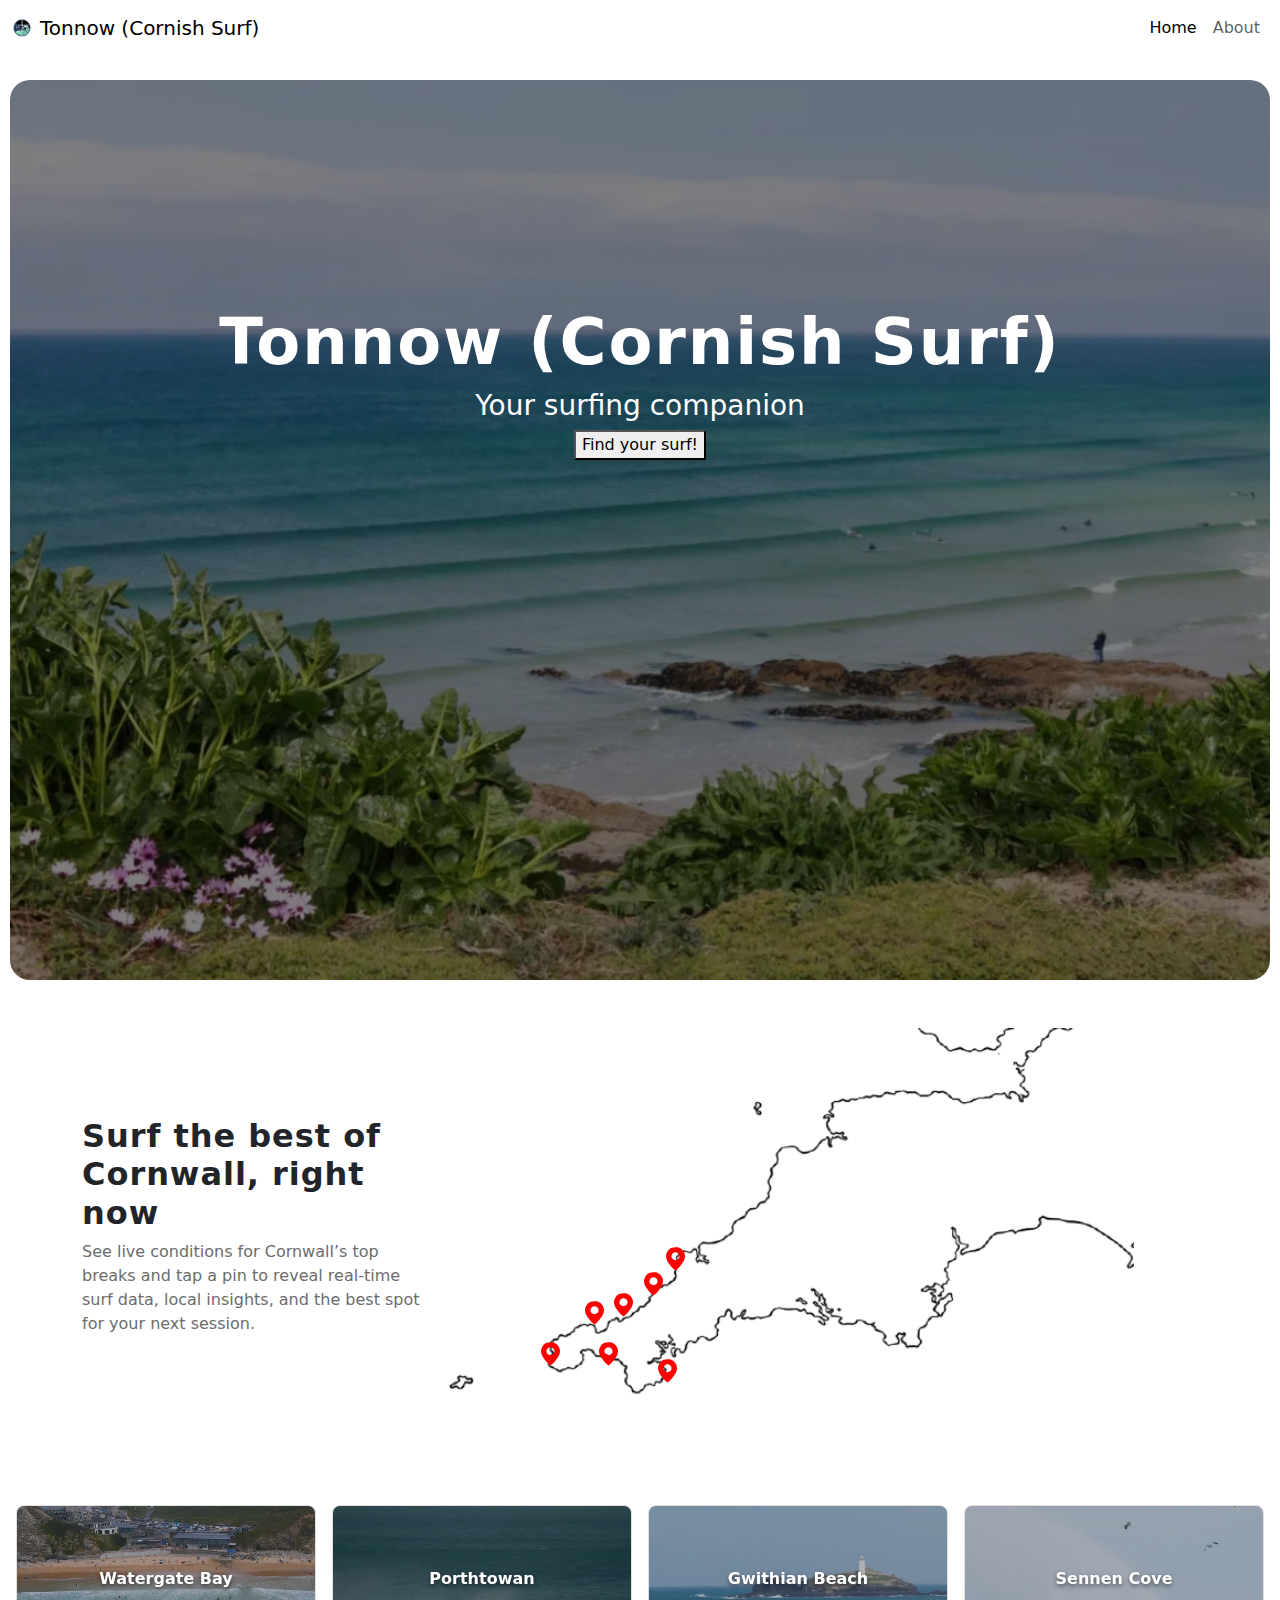
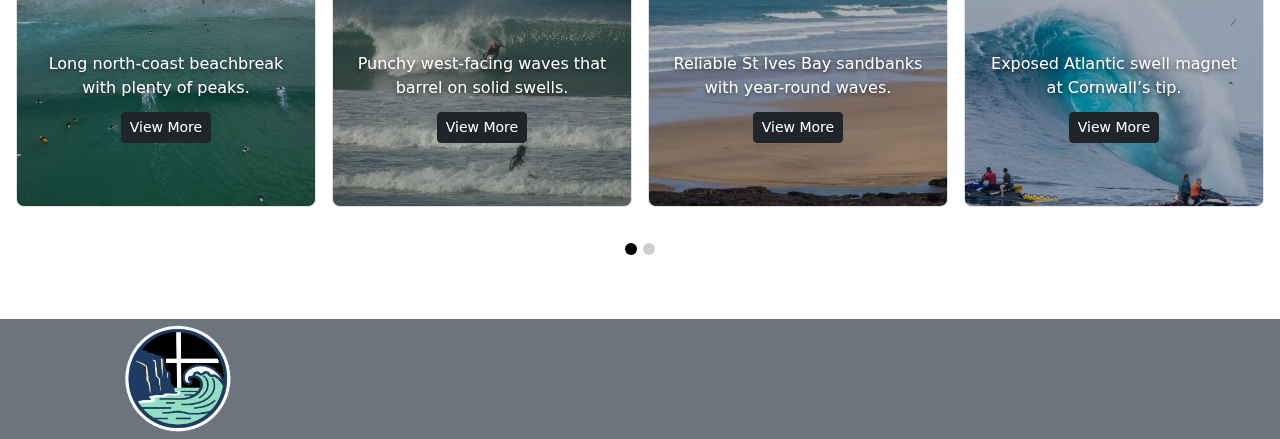
<file: index.html>
<!DOCTYPE html>
<html lang="en">

<head>
  <meta charset="UTF-8">
  <meta name="viewport" content="width=device-width, initial-scale=1.0">
  <title>Weather App</title>

  <!--Link to faviocons -->
  <link rel="icon" type="image/x-icon" href="assets/images/apple-touch-icon.png">
  <link rel="icon" type="image/x-icon" href="assets/images/favicon-32x32.png">
  <link rel="icon" type="image/x-icon" href="assets/images/favicon-16x16.png">

  <!-- Bootstrap CSS -->
  <link href="https://cdn.jsdelivr.net/npm/bootstrap@5.3.0/dist/css/bootstrap.min.css" rel="stylesheet">

  <!-- Font Awesome -->
  <link rel="stylesheet" href="https://cdnjs.cloudflare.com/ajax/libs/font-awesome/6.4.0/css/all.min.css"
    integrity="sha512-iecdLmaskl7CVkqkXNQ/ZH/XLlvWZOJyj7Yy7tcenmpD1ypASozpmT/E0iPtmFIB46ZmdtAc9eNBvH0H/ZpiBw=="
    crossorigin="anonymous" referrerpolicy="no-referrer">

  <!-- Custom CSS -->
  <link rel="stylesheet" href="assets/css/styles.css">
</head>

<body>

  <!-- Navbar -->
  <header class="site-header">
    <nav class="navbar fixed-top navbar-expand-lg navbar-light">
      <div class="container-fluid">

        <!-- Brand -->
        <a class="navbar-brand d-flex align-items-center gap-2" href="index.html">
          <img src="assets/images/Cornwall_surf_logo_3.webp" alt="Surf logo" class="logo" width="20" height="20">
          <span class="brand-text">Tonnow (Cornish Surf)</span>
        </a>

        <!-- Burger -->
        <button class="navbar-toggler" type="button" data-bs-toggle="collapse" data-bs-target="#mainNav"
          aria-controls="mainNav" aria-expanded="false" aria-label="Toggle navigation">
          <span class="navbar-toggler-icon"></span>
        </button>

        <!-- Nav links -->
        <div class="collapse navbar-collapse main-nav" id="mainNav">
          <ul class="navbar-nav ms-auto">
            <li class="nav-item">
              <a class="nav-link active" href="index.html">Home</a>
            </li>
            <li class="nav-item">
              <a class="nav-link" href="about.html">About</a>
            </li>
          </ul>
        </div>

      </div>
    </nav>
  </header>

  <!-- Hero section -->
  <section id="hero" class="hero-image">
    <div class="hero-overlay d-flex flex-column justify-content-center align-items-center text-center">
      <h1 class="hero-text">Tonnow (Cornish Surf)</h1>
      <h3 class="display-7">Your surfing companion</h3>
      <button id="locBtn">Find your surf!</button>
    </div>
    <div id="output"></div>
  </section>

  <!-- Cornwall map with left title -->
  <section id="map-section" class="cornwall-map py-5">
    <div class="container">
      <div class="row align-items-center">

        <!-- Left title / copy -->
        <div class="col-md-4 mb-4 mb-md-0">
          <h2 class="map-title">Surf the best of Cornwall, right now</h2>
          <p class="map-subtitle">
            See live conditions for Cornwall’s top breaks and tap a pin to reveal real‑time surf data, local insights,
            and the best spot for your next session.
          </p>
        </div>

        <!-- Right map -->
        <div class="col-md-8">
          <div class="map-wrapper">
            <img src="assets/images/Map of cornwall.webp" alt="Map of Cornwall" class="map-image">

            <!-- Surf spot pins -->
            <button class="map-pin" style="top: 59%; left: 38%;" data-location="Watergate Bay" data-description="Consistent north‑coast beachbreak with punchy peaks along a two‑mile stretch.
"></button>

            <button class="map-pin" style="top: 70%; left: 31%;" data-location="Porthtowan" data-description="Powerful west‑facing beachbreak with hollow waves on a good swell.
"></button>

            <button class="map-pin" style="top: 72%; left: 27%;" data-location="Gwithian Beach" data-description="Reliable St Ives Bay beachbreak that usually has waves year‑round.
"></button>

            <button class="map-pin" style="top: 82%; left: 21%;" data-location="Sennen Cove"
              data-description="Exposed west‑Penwith beach that picks up solid Atlantic swell in all seasons."></button>

            <button class="map-pin" style="top: 82%; left: 29%;" data-location="Praa Sands" data-description="South‑coast beachbreak with powerful, hollow waves when the sandbanks line up.
"></button>

            <button class="map-pin" style="top: 65%; left: 35%;" data-location="Fistral Beach"
              data-description="Newquay’s main surf beach with reliable waves."></button>

            <button class="map-pin" style="top: 86%; left: 37%;" data-location="Kennack Sands"
              data-description="Sheltered south‑coast beach that comes alive with winter swells."></button>
          </div>
        </div>

      </div>
    </div>
  </section>

  <!-- Modal Features-->
  <!-- Modal -->
  <div id="mapModal" class="map-modal">
    <div class="map-modal-backdrop"></div>

    <div class="map-modal-content">
      <button class="map-modal-close" aria-label="Close">&times;</button>

      <h3 id="modalLocation"></h3>
      <p id="modalDescription"></p>

      <div class="surf-stats">
        <p><strong>Swell:</strong> <span id="modalSwell">–</span> m</p>
        <p><strong>Period:</strong> <span id="modalPeriod">–</span> s</p>
        <p><strong>Wind:</strong> <span id="modalWind">–</span> m/s</p>
        <p id="modalRating" class="fw-bold"></p>
      </div>
    </div>
  </div>

  <!-- Carousel -->
  <div id="cardCarousel" class="carousel slide" data-bs-ride="false">
    <div class="carousel-inner">

      <!-- Slide 1 - Cards 1-4 -->
      <div class="carousel-item active">
        <div class="row g-3">
          <div class="col-md-3 col-6">
            <div class="card card-1">
              <div class="card-body">
                <h6 class="card-title">Watergate Bay</h6>
                <p class="card-text">Long north-coast beachbreak with plenty of peaks.</p>
                <a href="watergatebay.html" class="btn btn-dark btn-sm" role="button">
                  View More</a>
              </div>
            </div>
          </div>

          <div class="col-md-3 col-6">
            <div class="card card-2">
              <div class="card-body">
                <h6 class="card-title">Porthtowan</h6>
                <p class="card-text">Punchy west-facing waves that barrel on solid swells.</p>
                <button class="btn btn-dark btn-sm">View More</button>
              </div>
            </div>
          </div>

          <div class="col-md-3 col-6">
            <div class="card card-3">
              <div class="card-body">
                <h6 class="card-title">Gwithian Beach</h6>
                <p class="card-text">Reliable St Ives Bay sandbanks with year-round waves.</p>

                <a href="gwithaianbeach.html" class="btn btn-dark btn-sm" role="button">
                  View More</a>
              </div>
            </div>
          </div>

          <div class="col-md-3 col-6">
            <div class="card card-4">
              <div class="card-body">
                <h6 class="card-title">Sennen Cove</h6>
                <p class="card-text">Exposed Atlantic swell magnet at Cornwall’s tip.</p>
                <button class="btn btn-dark btn-sm">View More</button>
              </div>
            </div>
          </div>
        </div>
      </div>

      <!-- Slide 2 - Cards 5-8 -->
      <div class="carousel-item">
        <div class="row g-3">
          <div class="col-md-3 col-6">
            <div class="card card-5">
              <div class="card-body">
                <h6 class="card-title">Praa Sands</h6>
                <p class="card-text">South-coast beach that fires with the right sandbanks.</p>
                <button class="btn btn-dark btn-sm">View More</button>
              </div>
            </div>
          </div>

          <div class="col-md-3 col-6">
            <div class="card card-6">
              <div class="card-body">
                <h6 class="card-title">Fistral Beach</h6>
                <p class="card-text">Newquay’s premier break with consistent, fun peaks.</p>
                <button class="btn btn-dark btn-sm">View More</button>
              </div>
            </div>
          </div>

          <div class="col-md-3 col-6">
            <div class="card card-7">
              <div class="card-body">
                <h6 class="card-title">Kennack Sands</h6>
                <p class="card-text">Sheltered Lizard spot that lights up on winter swells.</p>
                <button class="btn btn-dark btn-sm">View More</button>
              </div>
            </div>
          </div>

          <div class="col-md-3 col-6">
            <div class="card card-8">
              <div class="card-body">
                <h6 class="card-title">Little Fistral Beach</h6>
                <p class="card-text">Alternative angle on Fistral's sandbars.</p>
                <button class="btn btn-dark btn-sm">View More</button>
              </div>
            </div>
          </div>
        </div>
      </div>

    </div>

    <!-- Carousel indicators (dots) -->
    <div class="carousel-indicators">
      <button type="button" data-bs-target="#cardCarousel" data-bs-slide-to="0" class="active" aria-current="true"
        aria-label="Slide 1"></button>
      <button type="button" data-bs-target="#cardCarousel" data-bs-slide-to="1" aria-label="Slide 2"></button>
    </div>
  </div>

  <!-- footer -->
  <section class="footer">
    <footer class="bg-secondary py-12">
      <div class="container">
        <div class="row align-items-center">

          <!-- Column 1: Logo -->
          <div class="col-6 d-flex align-items-center">
            <img id="logo-footer" src="assets/images/Cornwall_surf_logo_3.webp" alt="Logo" width="120">
          </div>

          <!-- Column 2: social icons -->
          <div class="col-6 d-flex align-items-center justify-content-end">
            <div class="social-links">
              <a href="https://www.instagram.com" target="_blank" rel="noopener noreferrer" aria-label="Instagram">
                <i class="fa-brands fa-instagram"></i>
              </a>
              <a href="https://www.youtube.com" target="_blank" rel="noopener noreferrer" aria-label="YouTube">
                <i class="fa-brands fa-youtube"></i>
              </a>
            </div>
          </div>

        </div>
      </div>
    </footer>
  </section>

  <!-- Bootstrap bundle JS -->
  <script src="https://cdn.jsdelivr.net/npm/bootstrap@5.3.0/dist/js/bootstrap.bundle.min.js"></script>

  <!-- Custom JS -->
  <script src="assets/js/script.js"></script>
  <script src="assets/js/surf-div.js"></script>
  <script src="assets/js/surf-page.js"></script>
</body>

</html>
</file>
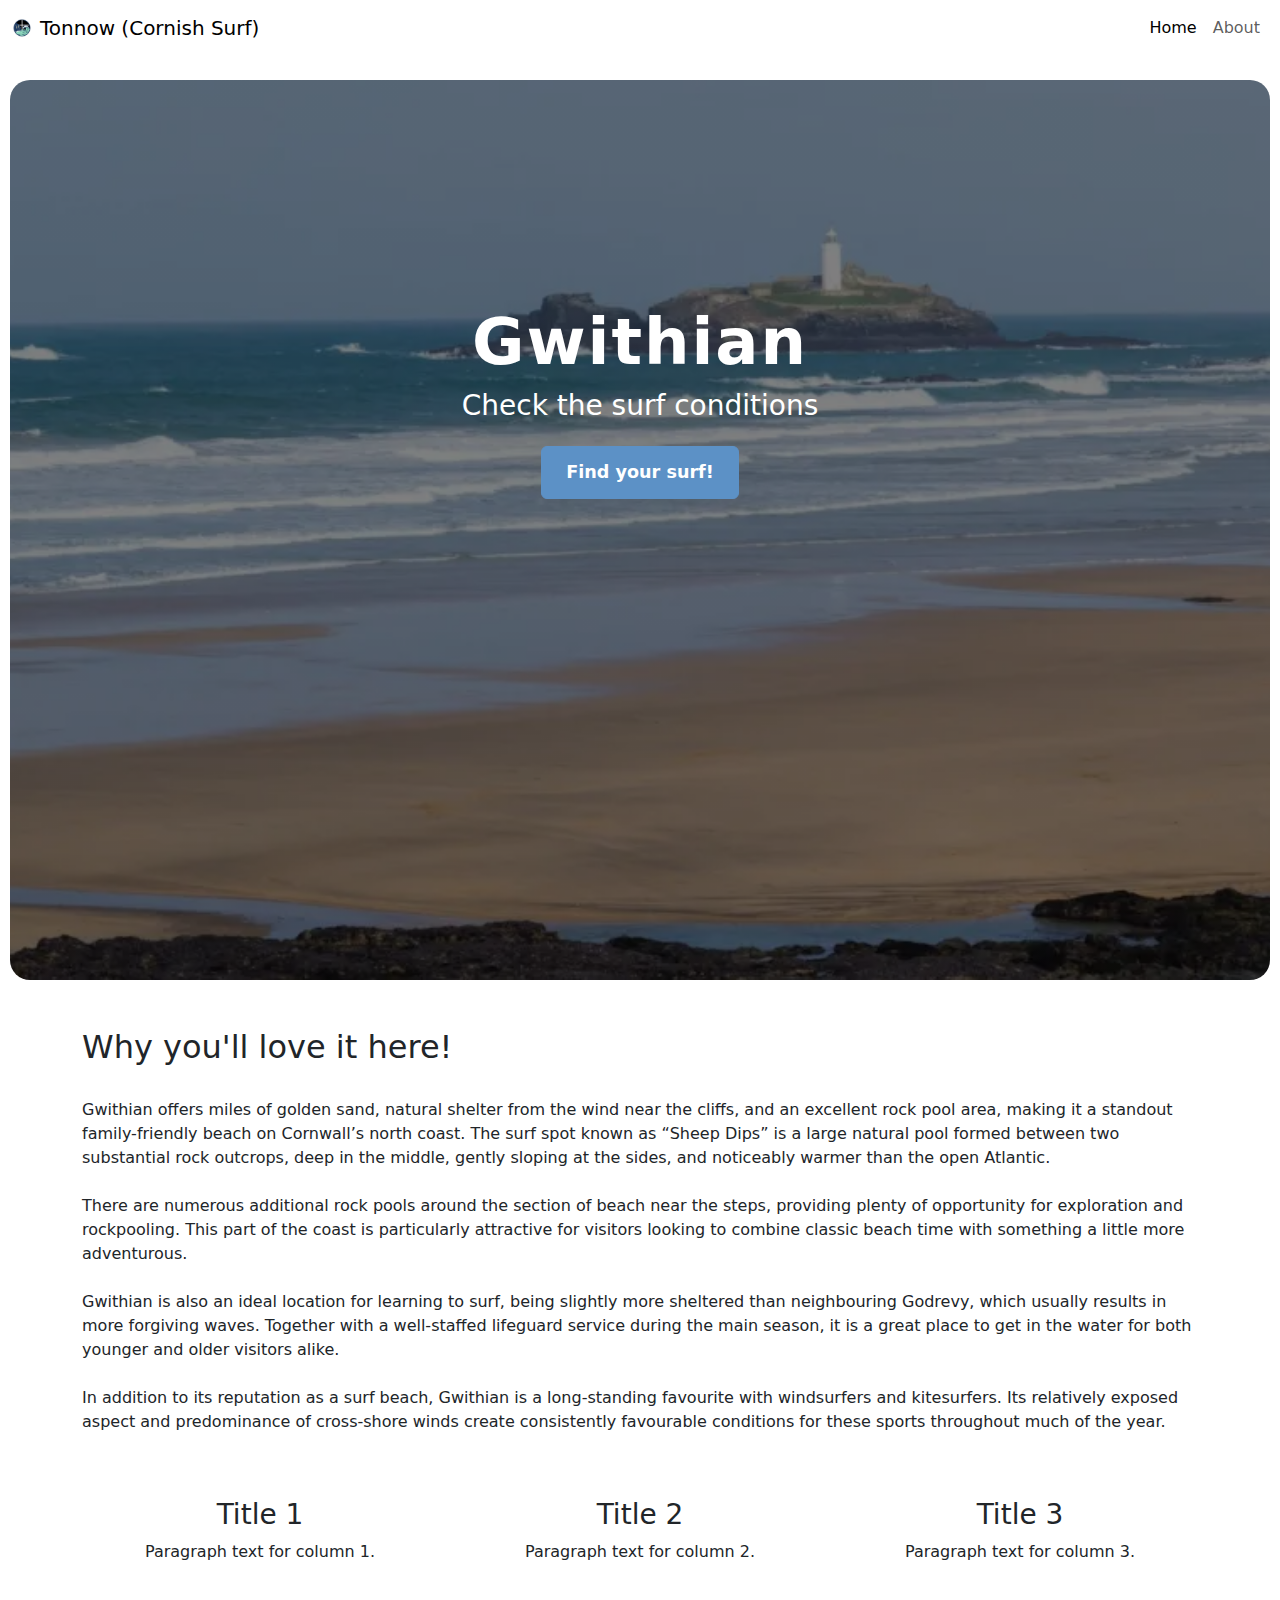
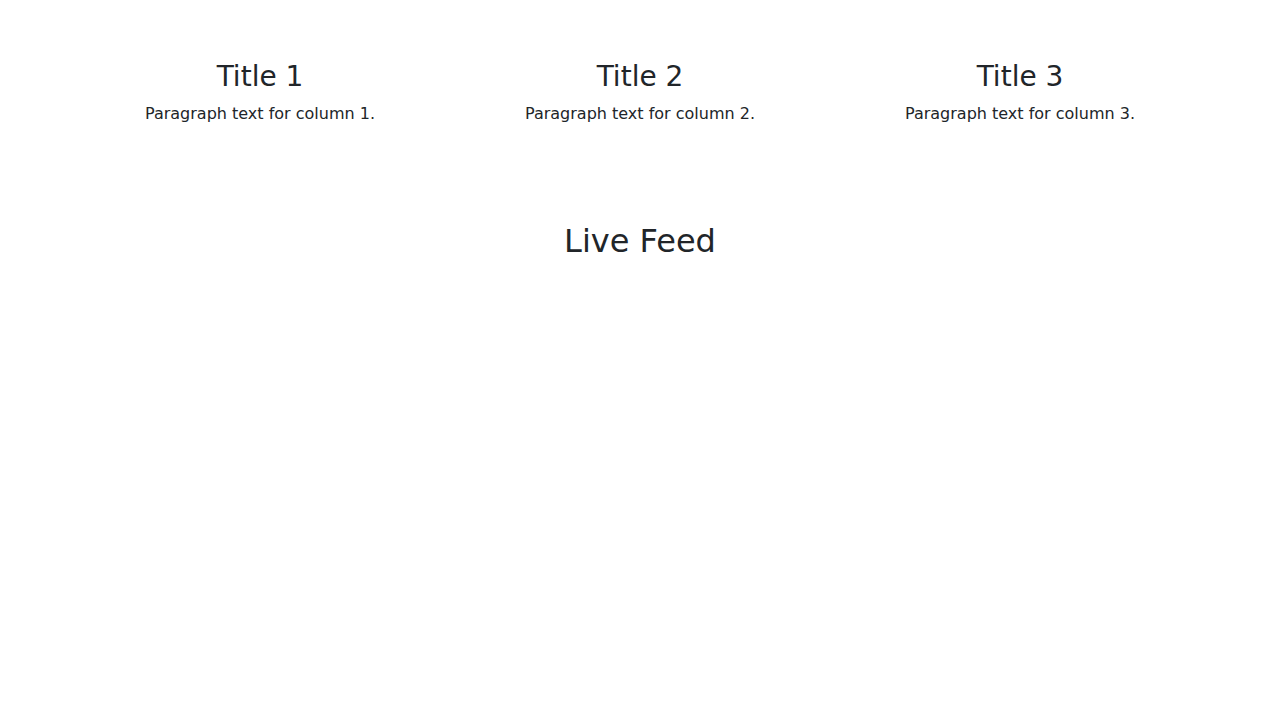
<file: beachtemplate.html>
<!DOCTYPE html>
<html lang="en">

<head>
    <meta charset="UTF-8">
    <meta name="viewport" content="width=device-width, initial-scale=1.0">
    <title>Gwithian</title>

    <!--Link to faviocons -->
    <link rel="icon" type="image/x-icon" href="assets/images/apple-touch-icon.png">
    <link rel="icon" type="image/x-icon" href="assets/images/favicon-32x32.png">
    <link rel="icon" type="image/x-icon" href="assets/images/favicon-16x16.png">

    <!-- Bootstrap CSS -->
    <link href="https://cdn.jsdelivr.net/npm/bootstrap@5.3.0/dist/css/bootstrap.min.css" rel="stylesheet">

    <!-- Font Awesome -->
    <link rel="stylesheet" href="https://cdnjs.cloudflare.com/ajax/libs/font-awesome/6.4.0/css/all.min.css"
        integrity="sha512-iecdLmaskl7CVkqkXNQ/ZH/XLlvWZOJyj7Yy7tcenmpD1ypASozpmT/E0iPtmFIB46ZmdtAc9eNBvH0H/ZpiBw=="
        crossorigin="anonymous" referrerpolicy="no-referrer">

    <!-- Custom CSS -->
    <link rel="stylesheet" href="assets/css/styles.css">
</head>

<body>

    <!-- Navbar -->
    <header class="site-header">
        <nav class="navbar fixed-top navbar-expand-lg navbar-light">
            <div class="container-fluid">

                <!-- Brand -->
                <a class="navbar-brand d-flex align-items-center gap-2" href="index.html">
                    <img src="assets/images/Cornwall_surf_logo_3.webp" alt="Surf logo" class="logo" width="20"
                        height="20">
                    <span class="brand-text">Tonnow (Cornish Surf)</span>
                </a>

                <!-- Burger -->
                <button class="navbar-toggler" type="button" data-bs-toggle="collapse" data-bs-target="#mainNav"
                    aria-controls="mainNav" aria-expanded="false" aria-label="Toggle navigation">
                    <span class="navbar-toggler-icon"></span>
                </button>

                <!-- Nav links -->
                <div class="collapse navbar-collapse main-nav" id="mainNav">
                    <ul class="navbar-nav ms-auto">
                        <li class="nav-item">
                            <a class="nav-link active" href="index.html">Home</a>
                        </li>
                        <li class="nav-item">
                            <a class="nav-link" href="about.html">About</a>
                        </li>
                    </ul>
                </div>

            </div>
        </nav>
    </header>

    <!-- Hero section -->
    <section id="hero" class="hero-gwithian">
        <div class="hero-overlay d-flex flex-column justify-content-center align-items-center text-center">
            <h1 class="hero-text">Gwithian</h1>
            <h3 class="display-7">Check the surf conditions</h3>
            <a href="#map-section" class="btn btn-primary mt-3">Find your surf!</a>
        </div>
    </section>

    <!-- Beach Title & Sub Text -->
    <div class="Beach-map-text container text-left mt-5">
        <h2 class="beach-title">Why you'll love it here!</h2><br>
        <p class="beach-description">
            Gwithian offers miles of golden sand, natural shelter from the wind near the cliffs, and an excellent rock
            pool area, making it a standout family-friendly beach on Cornwall’s north coast. The surf spot known as
            “Sheep Dips” is a large natural pool formed between two substantial rock outcrops, deep in the middle,
            gently sloping at the sides, and noticeably warmer than the open Atlantic.
            ​<br><br>

            There are numerous additional rock pools around the section of beach near the steps, providing plenty of
            opportunity for exploration and rockpooling. This part of the coast is particularly attractive for visitors
            looking to combine classic beach time with something a little more adventurous.
            ​<br><br>

            Gwithian is also an ideal location for learning to surf, being slightly more sheltered than neighbouring
            Godrevy, which usually results in more forgiving waves. Together with a well-staffed lifeguard service
            during the main season, it is a great place to get in the water for both younger and older visitors alike.
            ​<br><br>

            In addition to its reputation as a surf beach, Gwithian is a long-standing favourite with windsurfers and
            kitesurfers. Its relatively exposed aspect and predominance of cross-shore winds create consistently
            favourable conditions for these sports throughout much of the year.

        </p>
    </div>

    <!-- Beach Features -->
    <!-- Top Row -->
    <div>
        <div class="container py-5">
            <div class="row justify-content-center g-4 text-center">
                <div class="col-12 col-md-4">
                    <h3 class="mb-2">Title 1</h3>
                    <p class="mb-0">Paragraph text for column 1.</p>
                </div>

                <div class="col-12 col-md-4">
                    <h3 class="mb-2">Title 2</h3>
                    <p class="mb-0">Paragraph text for column 2.</p>
                </div>

                <div class="col-12 col-md-4">
                    <h3 class="mb-2">Title 3</h3>
                    <p class="mb-0">Paragraph text for column 3.</p>
                </div>
            </div>
        </div>
    </div>
    <!-- Bottom Row -->
    <div>
        <div class="container py-5">
            <div class="row justify-content-center g-4 text-center">
                <div class="col-12 col-md-4">
                    <h3 class="mb-2">Title 1</h3>
                    <p class="mb-0">Paragraph text for column 1.</p>
                </div>

                <div class="col-12 col-md-4">
                    <h3 class="mb-2">Title 2</h3>
                    <p class="mb-0">Paragraph text for column 2.</p>
                </div>

                <div class="col-12 col-md-4">
                    <h3 class="mb-2">Title 3</h3>
                    <p class="mb-0">Paragraph text for column 3.</p>
                </div>
            </div>
        </div>
    </div>
    <!-- Beach Title & Sub Text -->
    <div class="Beach-map-text container text-center mt-5">
        <h2 class="beach-title">Live Feed</h2><br>
        <iframe width="738" height="415" src="https://www.youtube.com/embed/X2zejrbMbRQ"
            title="Gwithian Beach - Cornwall - Surfers, Sunset and Amazing Rock Formations - 4K Video" frameborder="0"
            allow="accelerometer; autoplay; clipboard-write; encrypted-media; gyroscope; picture-in-picture; web-share"
            referrerpolicy="strict-origin-when-cross-origin" allowfullscreen></iframe>

    </div>
</body>
</file>
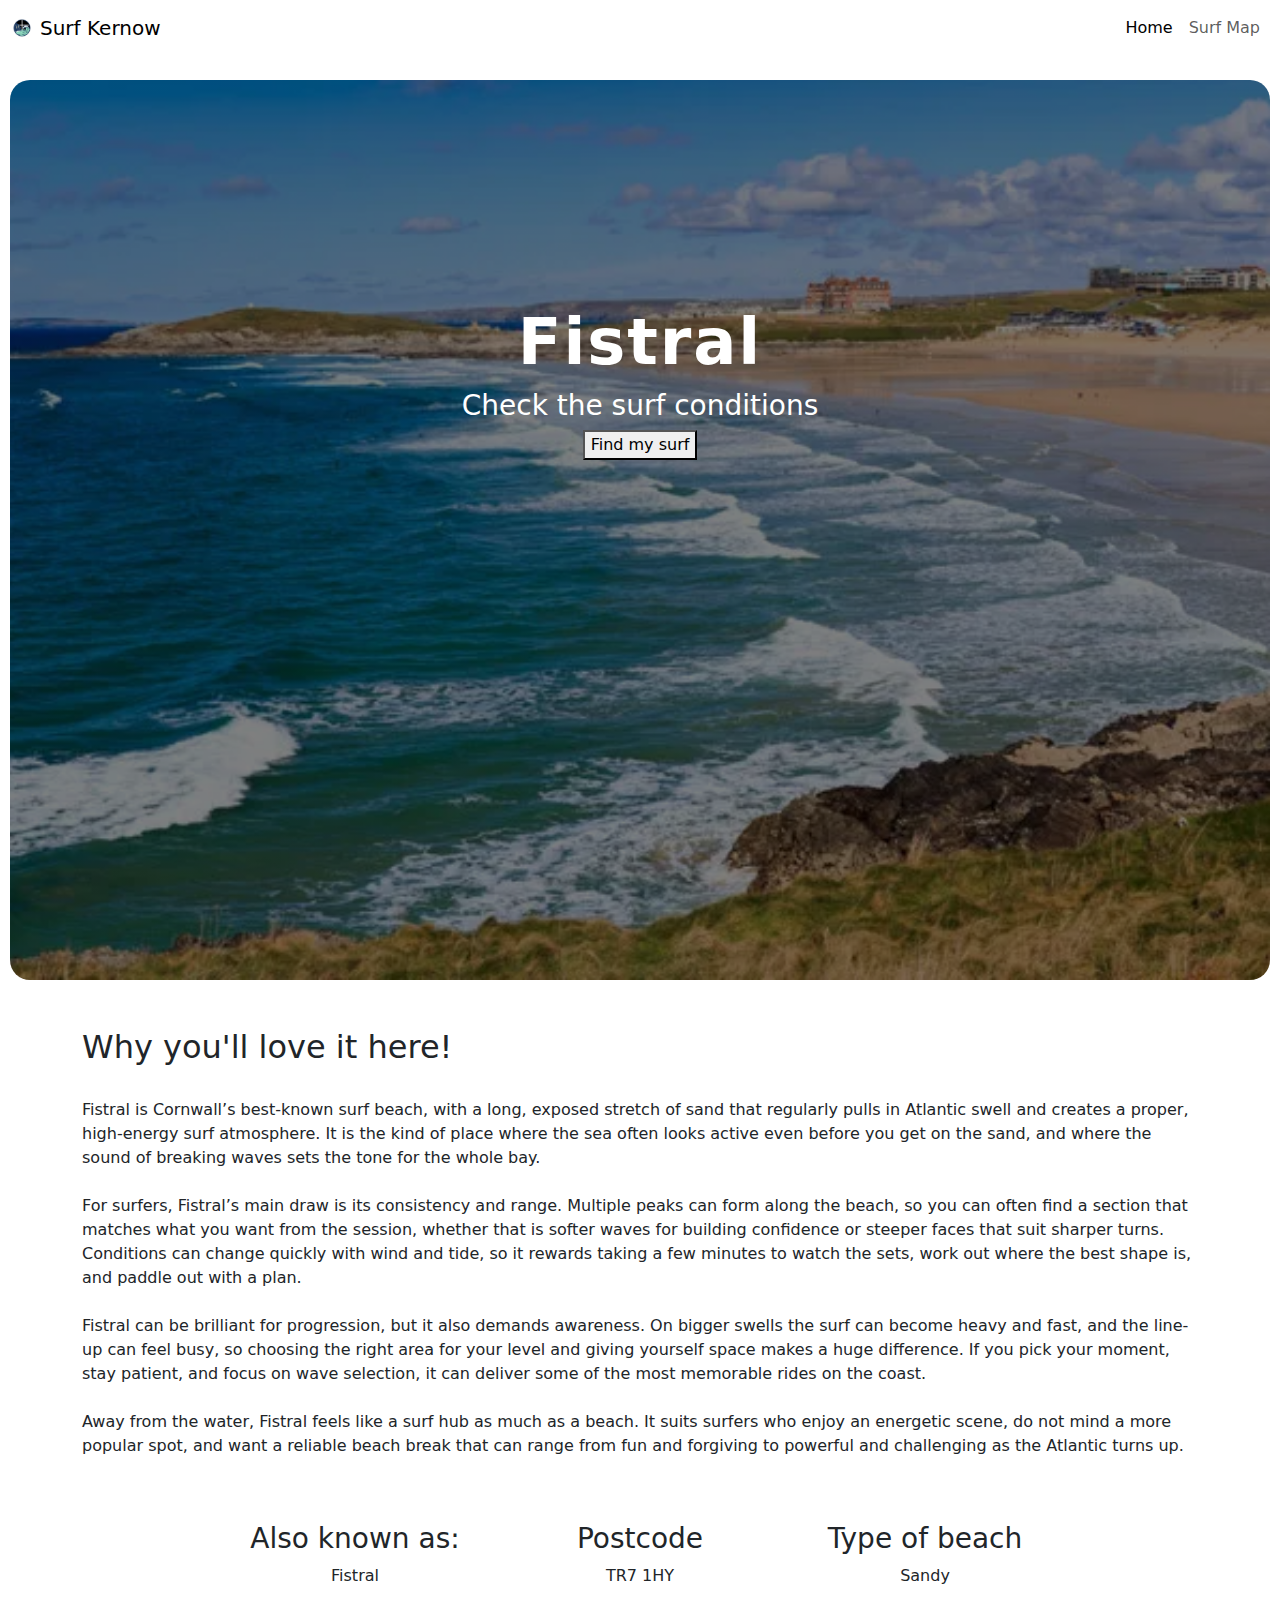
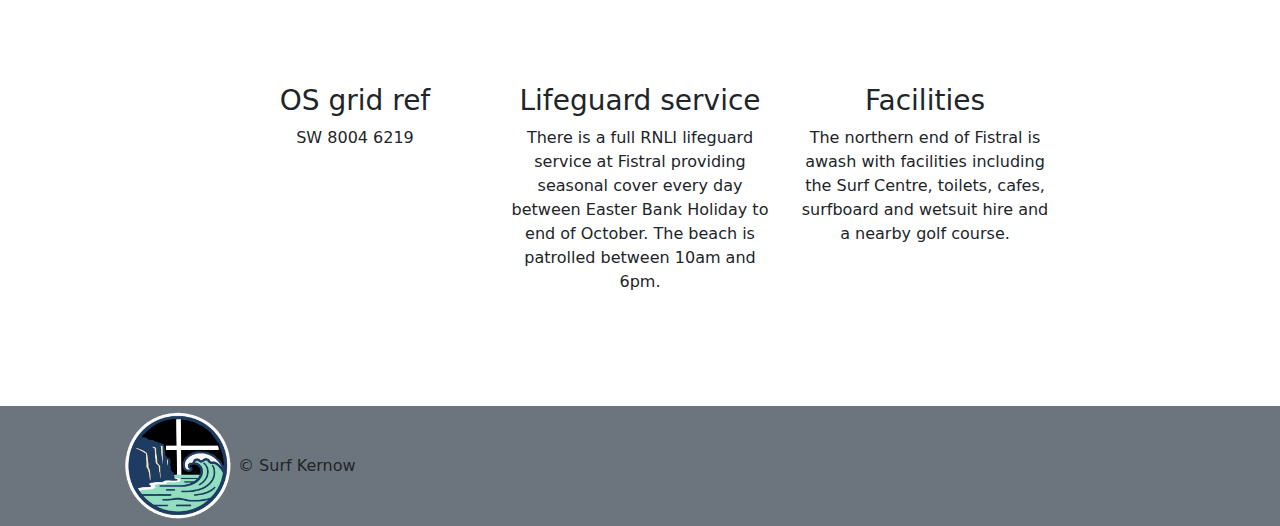
<file: Fistral.html>
<!DOCTYPE html>
<html lang="en">

<head>
    <meta charset="UTF-8">
    <meta name="viewport" content="width=device-width, initial-scale=1.0">
    <title>Fistral</title>

    <!--Link to faviocons -->
    <link rel="icon" type="image/x-icon" href="assets/images/apple-touch-icon.png">
    <link rel="icon" type="image/x-icon" href="assets/images/favicon-32x32.png">
    <link rel="icon" type="image/x-icon" href="assets/images/favicon-16x16.png">

    <!-- Bootstrap CSS -->
    <link href="https://cdn.jsdelivr.net/npm/bootstrap@5.3.0/dist/css/bootstrap.min.css" rel="stylesheet">

    <!-- Font Awesome -->
    <link rel="stylesheet" href="https://cdnjs.cloudflare.com/ajax/libs/font-awesome/6.4.0/css/all.min.css"
        integrity="sha512-iecdLmaskl7CVkqkXNQ/ZH/XLlvWZOJyj7Yy7tcenmpD1ypASozpmT/E0iPtmFIB46ZmdtAc9eNBvH0H/ZpiBw=="
        crossorigin="anonymous" referrerpolicy="no-referrer">

    <!-- Custom CSS -->
    <link rel="stylesheet" href="assets/css/styles.css">
</head>

<body>

    <!-- Navbar -->
    <header class="site-header">
        <nav class="navbar fixed-top navbar-expand-lg navbar-light">
            <div class="container-fluid">

                <!-- Brand -->
                <a class="navbar-brand d-flex align-items-center gap-2" href="index.html">
                    <img src="assets/images/Cornwall_surf_logo_3.webp" alt="Surf logo" class="logo" width="20"
                        height="20">
                    <span class="brand-text">Surf Kernow</span>
                </a>

                <!-- Burger -->
                <button class="navbar-toggler" type="button" data-bs-toggle="collapse" data-bs-target="#mainNav"
                    aria-controls="mainNav" aria-expanded="false" aria-label="Toggle navigation">
                    <span class="navbar-toggler-icon"></span>
                </button>

                <!-- Nav links -->
                <div class="collapse navbar-collapse main-nav" id="mainNav">
                    <ul class="navbar-nav ms-auto">
                        <li class="nav-item">
                            <a class="nav-link active" href="index.html">Home</a>
                        </li>
                        <li class="nav-item">
                            <a class="nav-link" href="#map-section">Surf Map</a>
                        </li>
                    </ul>
                </div>

            </div>
        </nav>
    </header>

    <!-- Hero section -->
    <section id="hero" class="hero-fistral">
        <div class="hero-overlay d-flex flex-column justify-content-center align-items-center text-center">
            <h1 class="hero-text">Fistral</h1>
            <h3 class="display-7">Check the surf conditions</h3>
            <button id="locBtn" class="surfboard-btn" data-beach-name="Fistral" data-lat="50.41588"
                data-lon="-5.10135">
                Find my surf
            </button>
            <div id="output"></div>
        </div>
    </section>

    <!-- Beach Title & Sub Text -->
    <div class="Beach-map-text container text-left mt-5">
        <h2 class="beach-title">Why you'll love it here!</h2><br>
        <p class="beach-description">
            Fistral is Cornwall’s best-known surf beach, with a long, exposed stretch of sand that regularly pulls in
            Atlantic swell and creates a proper, high-energy surf atmosphere. It is the kind of place where the sea
            often looks active even before you get on the sand, and where the sound of breaking waves sets the tone for
            the whole bay.

            ​<br><br>

            For surfers, Fistral’s main draw is its consistency and range. Multiple peaks can form along the beach, so
            you can often find a section that matches what you want from the session, whether that is softer waves for
            building confidence or steeper faces that suit sharper turns. Conditions can change quickly with wind and
            tide, so it rewards taking a few minutes to watch the sets, work out where the best shape is, and paddle out
            with a plan.

            ​<br><br>

            Fistral can be brilliant for progression, but it also demands awareness. On bigger swells the surf can
            become heavy and fast, and the line-up can feel busy, so choosing the right area for your level and giving
            yourself space makes a huge difference. If you pick your moment, stay patient, and focus on wave selection,
            it can deliver some of the most memorable rides on the coast.

            ​<br><br>

            Away from the water, Fistral feels like a surf hub as much as a beach. It suits surfers who enjoy an
            energetic scene, do not mind a more popular spot, and want a reliable beach break that can range from fun
            and forgiving to powerful and challenging as the Atlantic turns up.

        </p>
    </div>

    <!-- Beach Features -->
    <!-- Top Row -->
    <div>
        <div class="container py-5">
            <div class="row justify-content-center g-4 text-center">
                <div class="col-12 col-md-3">
                    <h3 class="mb-2">Also known as:</h3>
                    <p class="mb-0">Fistral</p>
                </div>

                <div class="col-12 col-md-3">
                    <h3 class="mb-2">Postcode</h3>
                    <p class="mb-0">TR7 1HY</p>
                </div>

                <div class="col-12 col-md-3">
                    <h3 class="mb-2">Type of beach</h3>
                    <p class="mb-0">Sandy</p>
                </div>
            </div>
        </div>
    </div>
    <!-- Bottom Row -->
    <div>
        <div class="container py-5">
            <div class="row justify-content-center g-4 text-center">
                <div class="col-12 col-md-3">
                    <h3 class="mb-2">OS grid ref</h3>
                    <p class="mb-0">SW 8004 6219</p>
                </div>

                <div class="col-12 col-md-3">
                    <h3 class="mb-2">Lifeguard service</h3>
                    <p class="mb-0">There is a full RNLI lifeguard service at Fistral providing seasonal cover every day
                        between Easter Bank Holiday to end of October. The beach is patrolled between 10am and 6pm.</p>
                </div>

                <div class="col-12 col-md-3">
                    <h3 class="mb-2">Facilities </h3>
                    <p class="mb-0">The northern end of Fistral is awash with facilities including the Surf Centre,
                        toilets, cafes, surfboard and wetsuit hire and a nearby golf course.</p>
                </div>
            </div>
        </div>
    </div>
    <!-- footer -->
    <section class="footer">
        <footer class="bg-secondary py-12">
            <div class="container">
                <div class="row align-items-center">

                    <!-- Column 1: Logo -->
                    <div class="col-6 d-flex align-items-center">
                        <img id="logo-footer" src="assets/images/Cornwall_surf_logo_3.webp" alt="Logo" width="120">
                        <span>© Surf Kernow</span>
                    </div>

                    <!-- Column 2: social icons -->
                    <div class="col-6 d-flex align-items-center justify-content-end">
                        <div class="social-links">
                            <a href="https://www.instagram.com" target="_blank" rel="noopener noreferrer"
                                aria-label="Instagram">
                                <i class="fa-brands fa-instagram"></i>
                            </a>
                            <a href="https://www.youtube.com" target="_blank" rel="noopener noreferrer"
                                aria-label="YouTube">
                                <i class="fa-brands fa-youtube"></i>
                            </a>
                        </div>
                    </div>

                </div>
            </div>
        </footer>
    </section>

    <!-- Bootstrap bundle JS -->
    <script src="https://cdn.jsdelivr.net/npm/bootstrap@5.3.0/dist/js/bootstrap.bundle.min.js"></script>

    <!-- Custom JS -->
    <script src="assets/js/script.js"></script>
    <script src="assets/js/surf-div.js"></script>
</body>

</html>
</file>
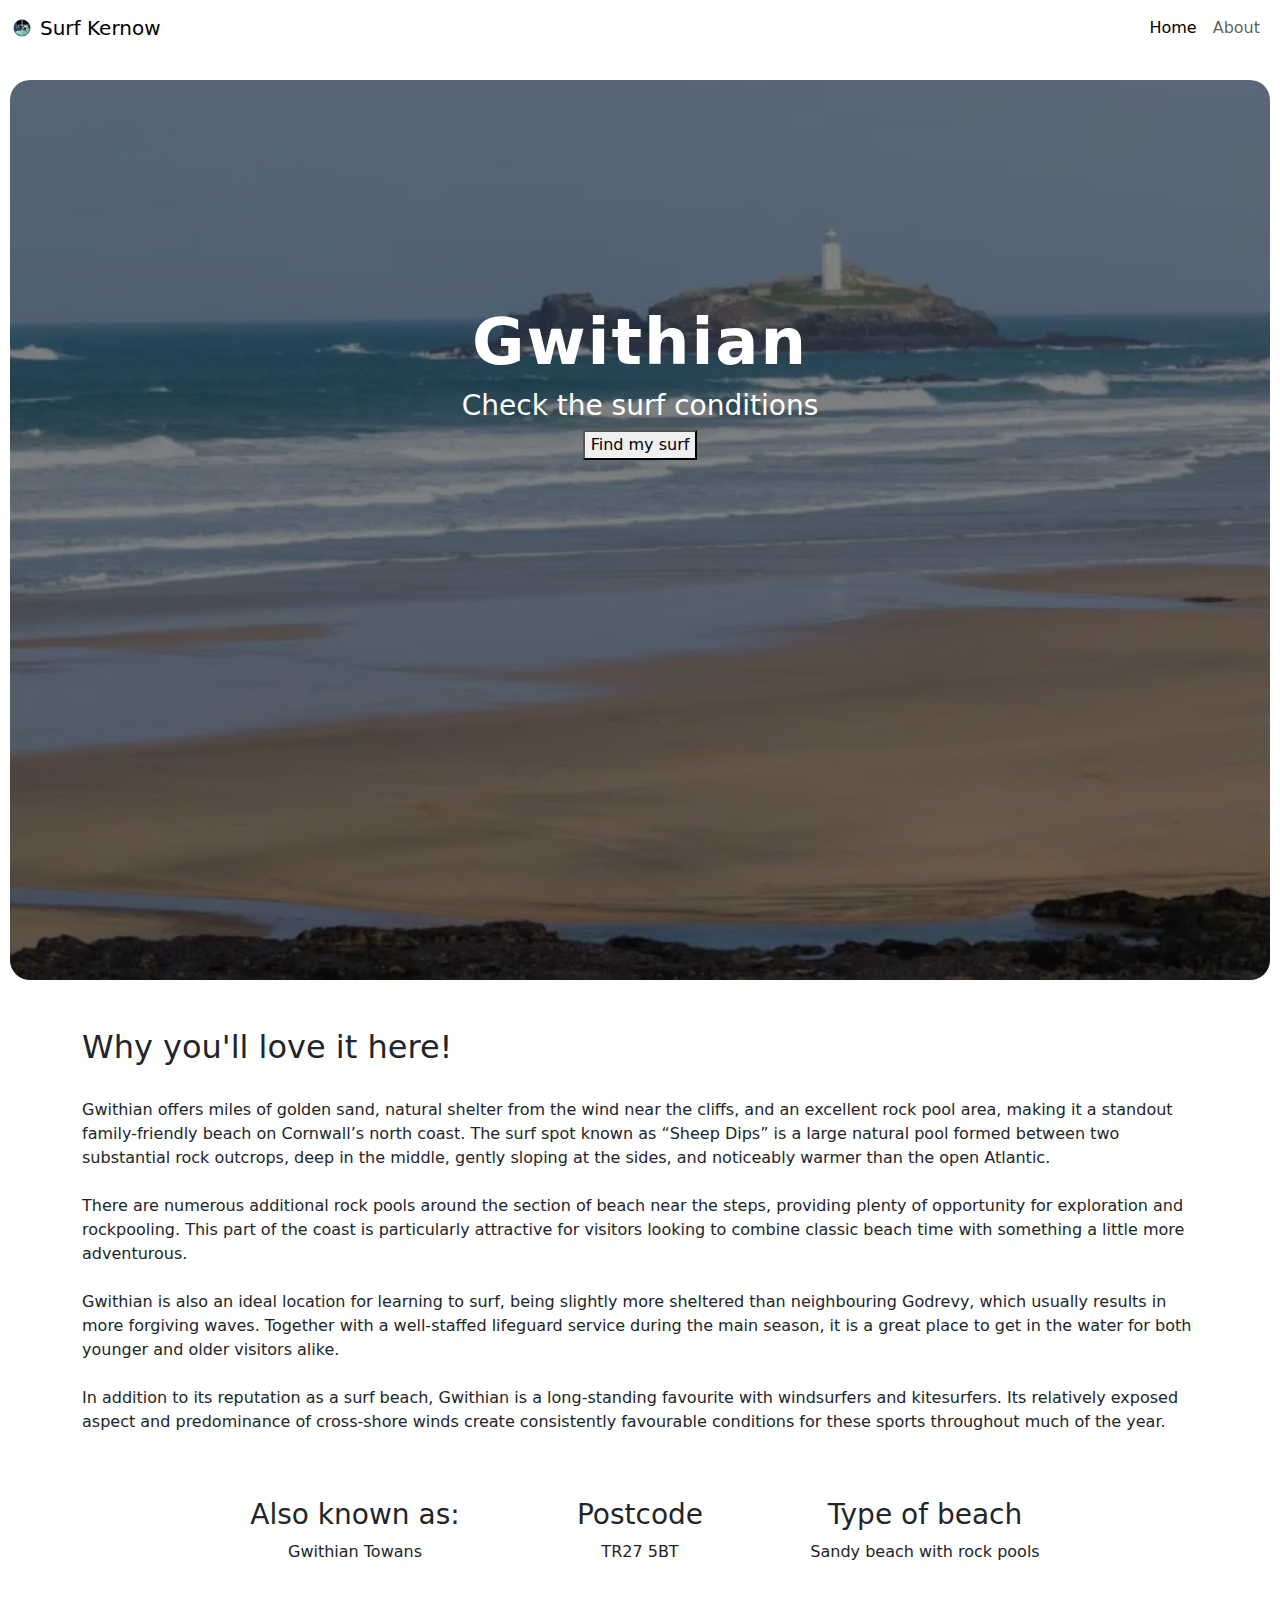
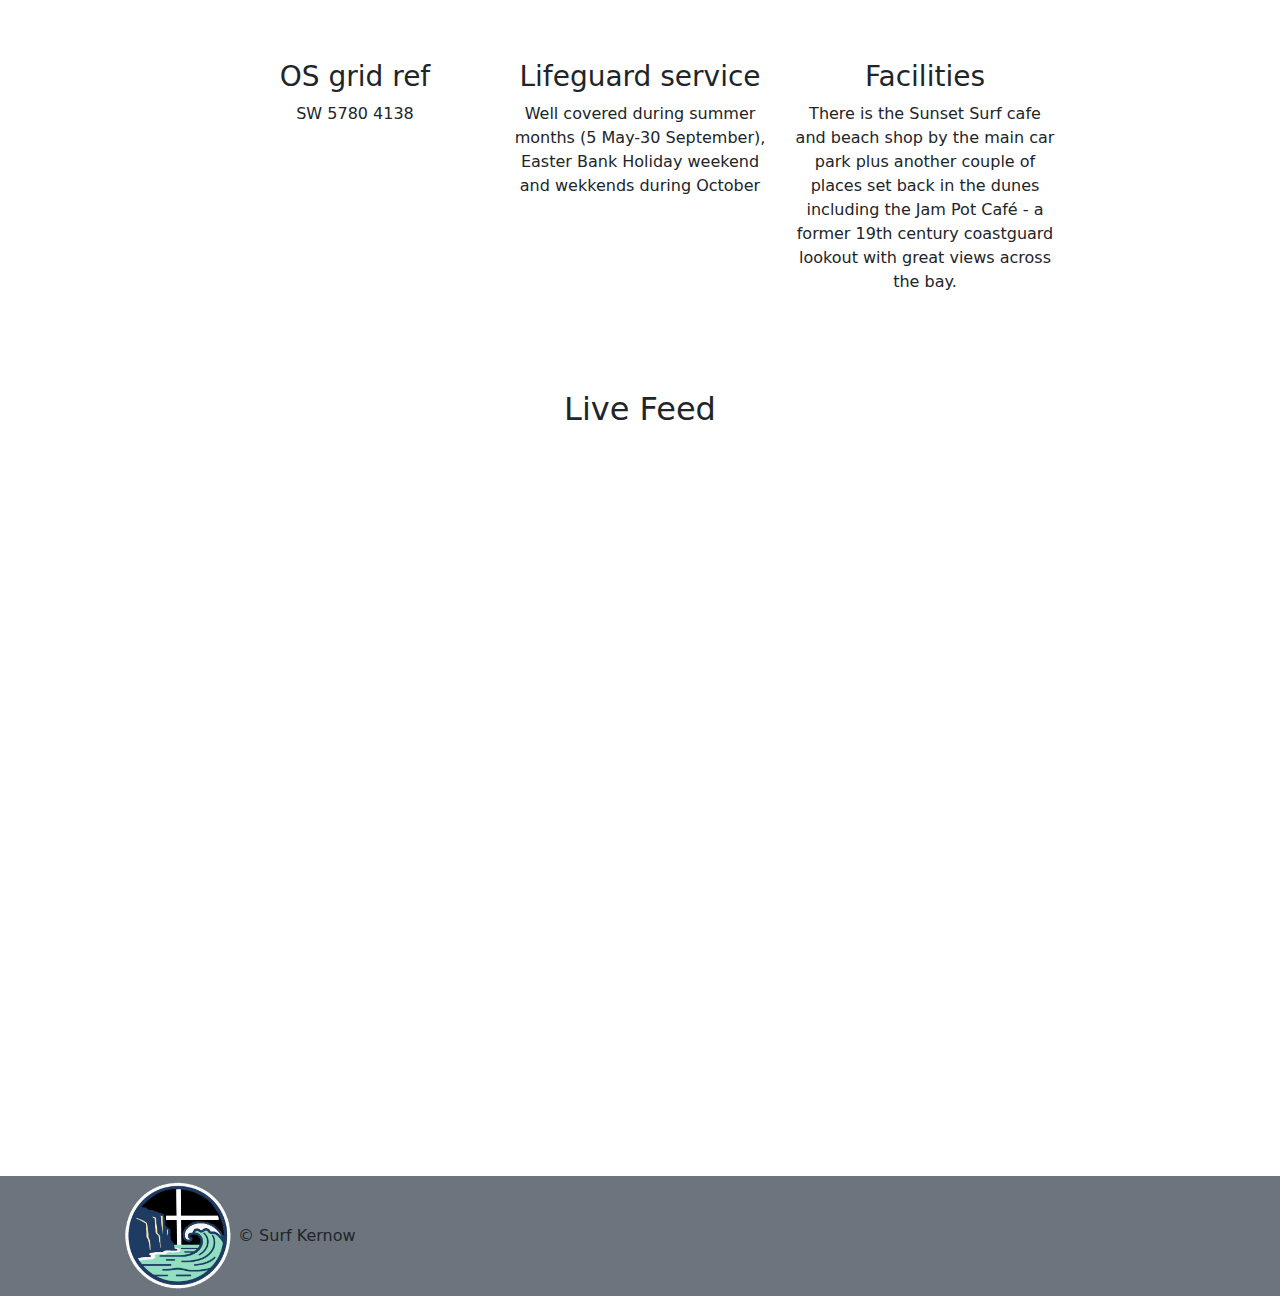
<file: gwithaianbeach.html>
<!DOCTYPE html>
<html lang="en">

<head>
    <meta charset="UTF-8">
    <meta name="viewport" content="width=device-width, initial-scale=1.0">
    <title>Gwithian</title>

    <!--Link to faviocons -->
    <link rel="icon" type="image/x-icon" href="assets/images/apple-touch-icon.png">
    <link rel="icon" type="image/x-icon" href="assets/images/favicon-32x32.png">
    <link rel="icon" type="image/x-icon" href="assets/images/favicon-16x16.png">

    <!-- Bootstrap CSS -->
    <link href="https://cdn.jsdelivr.net/npm/bootstrap@5.3.0/dist/css/bootstrap.min.css" rel="stylesheet">

    <!-- Font Awesome -->
    <link rel="stylesheet" href="https://cdnjs.cloudflare.com/ajax/libs/font-awesome/6.4.0/css/all.min.css"
        integrity="sha512-iecdLmaskl7CVkqkXNQ/ZH/XLlvWZOJyj7Yy7tcenmpD1ypASozpmT/E0iPtmFIB46ZmdtAc9eNBvH0H/ZpiBw=="
        crossorigin="anonymous" referrerpolicy="no-referrer">

    <!-- Custom CSS -->
    <link rel="stylesheet" href="assets/css/styles.css">
</head>

<body>

    <!-- Navbar -->
   <header class="site-header">
        <nav class="navbar fixed-top navbar-expand-lg navbar-light">
            <div class="container-fluid">

                <!-- Brand -->
                <a class="navbar-brand d-flex align-items-center gap-2" href="index.html">
                    <img src="assets/images/Cornwall_surf_logo_3.webp" alt="Surf logo" class="logo" width="20"
                        height="20">
                    <span class="brand-text">Surf Kernow</span>
                </a>

                <!-- Burger -->
                <button class="navbar-toggler" type="button" data-bs-toggle="collapse" data-bs-target="#mainNav"
                    aria-controls="mainNav" aria-expanded="false" aria-label="Toggle navigation">
                    <span class="navbar-toggler-icon"></span>
                </button>

                <!-- Nav links -->
                <div class="collapse navbar-collapse main-nav" id="mainNav">
                    <ul class="navbar-nav ms-auto">
                        <li class="nav-item">
                            <a class="nav-link active" href="index.html">Home</a>
                        </li>
                        <li class="nav-item">
                            <a class="nav-link" href="#beach-about">About</a>
                        </li>
                    </ul>
                </div>

            </div>
        </nav>
    </header>

    <!-- Hero section -->
    <section id="hero" class="hero-gwithian">
        <div class="hero-overlay d-flex flex-column justify-content-center align-items-center text-center">
            <h1 class="hero-text">Gwithian</h1>
            <h3 class="display-7">Check the surf conditions</h3>
            <button id="locBtn" class="surfboard-btn" data-beach-name="Gwithian" data-lat="50.226"
                data-lon="-5.386">
                Find my surf
            </button>
            <div id="output"></div>
        </div>
    </section>

    <!-- Beach Title & Sub Text -->
    <div id="beach-about" class="Beach-map-text container text-left mt-5">
        <h2 class="beach-title">Why you'll love it here!</h2><br>
        <p class="beach-description">
            Gwithian offers miles of golden sand, natural shelter from the wind near the cliffs, and an excellent rock
            pool area, making it a standout family-friendly beach on Cornwall’s north coast. The surf spot known as
            “Sheep Dips” is a large natural pool formed between two substantial rock outcrops, deep in the middle,
            gently sloping at the sides, and noticeably warmer than the open Atlantic.
            ​<br><br>

            There are numerous additional rock pools around the section of beach near the steps, providing plenty of
            opportunity for exploration and rockpooling. This part of the coast is particularly attractive for visitors
            looking to combine classic beach time with something a little more adventurous.
            ​<br><br>

            Gwithian is also an ideal location for learning to surf, being slightly more sheltered than neighbouring
            Godrevy, which usually results in more forgiving waves. Together with a well-staffed lifeguard service
            during the main season, it is a great place to get in the water for both younger and older visitors alike.
            ​<br><br>

            In addition to its reputation as a surf beach, Gwithian is a long-standing favourite with windsurfers and
            kitesurfers. Its relatively exposed aspect and predominance of cross-shore winds create consistently
            favourable conditions for these sports throughout much of the year.

        </p>
    </div>

    <!-- Beach Features -->
    <!-- Top Row -->
    <div>
        <div class="container py-5">
            <div class="row justify-content-center g-4 text-center">
                <div class="col-12 col-md-3">
                    <h3 class="mb-2">Also known as:</h3>
                    <p class="mb-0">Gwithian Towans</p>
                </div>

                <div class="col-12 col-md-3">
                    <h3 class="mb-2">Postcode</h3>
                    <p class="mb-0">TR27 5BT</p>
                </div>

                <div class="col-12 col-md-3">
                    <h3 class="mb-2">Type of beach</h3>
                    <p class="mb-0">Sandy beach with rock pools</p>
                </div>
            </div>
        </div>
    </div>
    <!-- Bottom Row -->
    <div>
        <div class="container py-5">
            <div class="row justify-content-center g-4 text-center">
                <div class="col-12 col-md-3">
                    <h3 class="mb-2">OS grid ref</h3>
                    <p class="mb-0">SW 5780 4138</p>
                </div>

                <div class="col-12 col-md-3">
                    <h3 class="mb-2">Lifeguard service</h3>
                    <p class="mb-0">Well covered during summer months (5 May-30 September), Easter Bank Holiday weekend
                        and wekkends during October</p>
                </div>

                <div class="col-12 col-md-3">
                    <h3 class="mb-2">Facilities</h3>
                    <p class="mb-0">There is the Sunset Surf cafe and beach shop by the main car park plus another
                        couple of places set back in the dunes including the Jam Pot Café - a former 19th century
                        coastguard lookout with great views across the bay.</p>
                </div>
            </div>
        </div>
    </div>
    <!-- Live Feed of Gwithian Beach -->
    <div class="Beach-map-text container text-center mt-5">
        <h2 class="feed-title">Live Feed</h2>
        <br></br>
        <div class="ratio ratio-16x9">
            <iframe src="https://www.youtube.com/embed/X2zejrbMbRQ"
                title="Gwithian Beach - Cornwall - Surfers, Sunset and Amazing Rock Formations - 4K Video"
                allow="accelerometer; autoplay; clipboard-write; encrypted-media; gyroscope; picture-in-picture; web-share"
                referrerpolicy="strict-origin-when-cross-origin" allowfullscreen>
            </iframe>
        </div>
    </div>
    <!-- footer -->
    <section class="footer">
        <footer class="bg-secondary py-12">
            <div class="container">
                <div class="row align-items-center">

                    <!-- Column 1: Logo -->
                    <div class="col-6 d-flex align-items-center">
                        <img id="logo-footer" src="assets/images/Cornwall_surf_logo_3.webp" alt="Logo" width="120">
                        <span>© Surf Kernow</span>
                    </div>

                    <!-- Column 2: social icons -->
                    <div class="col-6 d-flex align-items-center justify-content-end">
                        <div class="social-links">
                            <a href="https://www.instagram.com" target="_blank" rel="noopener noreferrer"
                                aria-label="Instagram">
                                <i class="fa-brands fa-instagram"></i>
                            </a>
                            <a href="https://www.youtube.com" target="_blank" rel="noopener noreferrer"
                                aria-label="YouTube">
                                <i class="fa-brands fa-youtube"></i>
                            </a>
                        </div>
                    </div>

                </div>
            </div>
        </footer>
    </section>

    <!-- Bootstrap bundle JS -->
    <script src="https://cdn.jsdelivr.net/npm/bootstrap@5.3.0/dist/js/bootstrap.bundle.min.js"></script>

    <!-- Custom JS -->
    <script src="assets/js/surf-div.js"></script>
</body>

</html>
</file>
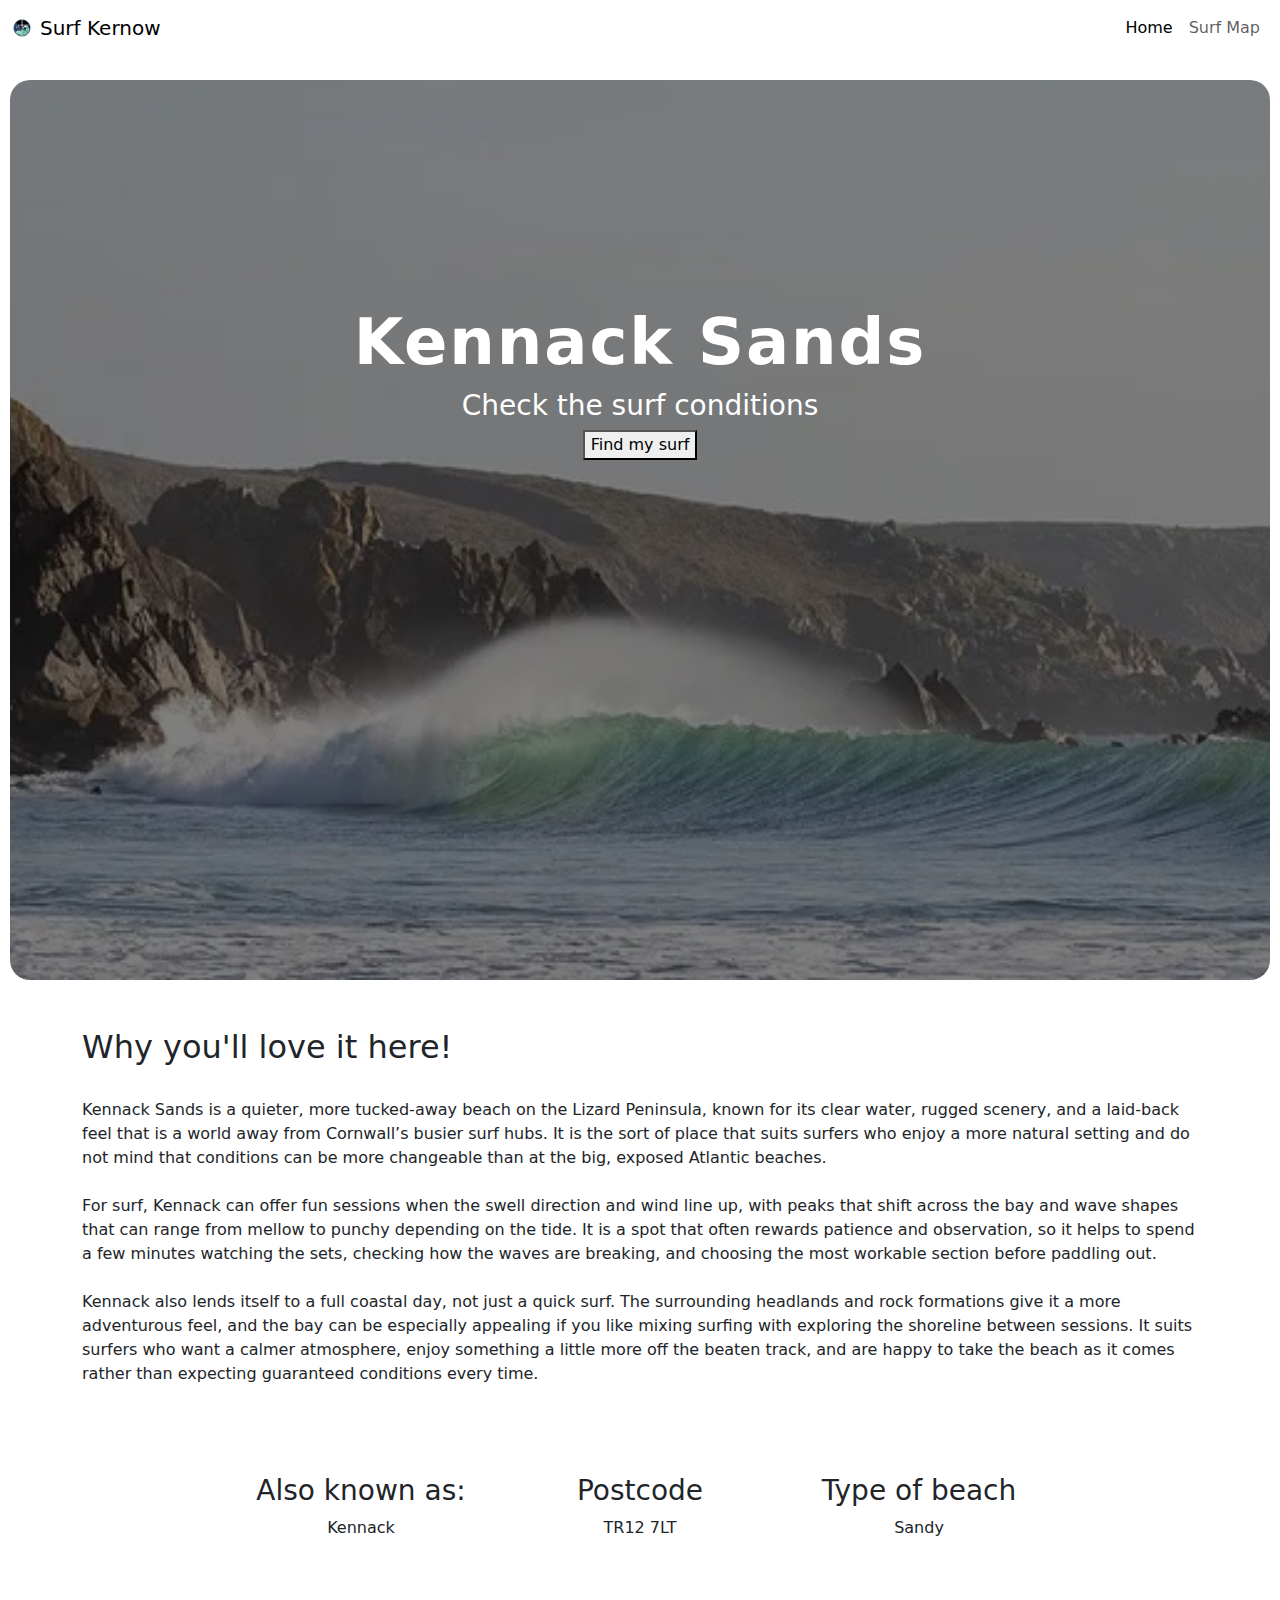
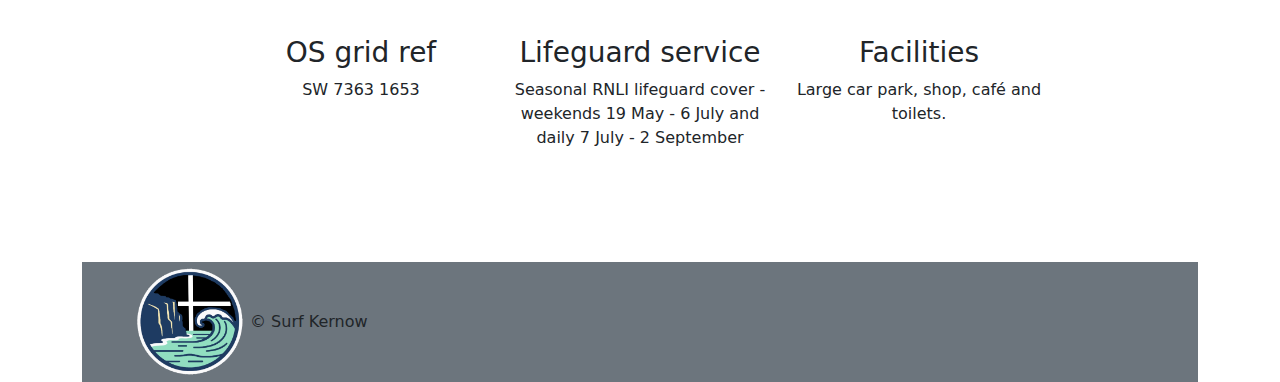
<file: Kennack.html>
<!DOCTYPE html>
<html lang="en">

<head>
    <meta charset="UTF-8">
    <meta name="viewport" content="width=device-width, initial-scale=1.0">
    <title>Kennack Sands</title>

    <!--Link to faviocons -->
    <link rel="icon" type="image/x-icon" href="assets/images/apple-touch-icon.png">
    <link rel="icon" type="image/x-icon" href="assets/images/favicon-32x32.png">
    <link rel="icon" type="image/x-icon" href="assets/images/favicon-16x16.png">

    <!-- Bootstrap CSS -->
    <link href="https://cdn.jsdelivr.net/npm/bootstrap@5.3.0/dist/css/bootstrap.min.css" rel="stylesheet">

    <!-- Font Awesome -->
    <link rel="stylesheet" href="https://cdnjs.cloudflare.com/ajax/libs/font-awesome/6.4.0/css/all.min.css"
        integrity="sha512-iecdLmaskl7CVkqkXNQ/ZH/XLlvWZOJyj7Yy7tcenmpD1ypASozpmT/E0iPtmFIB46ZmdtAc9eNBvH0H/ZpiBw=="
        crossorigin="anonymous" referrerpolicy="no-referrer">

    <!-- Custom CSS -->
    <link rel="stylesheet" href="assets/css/styles.css">
</head>

<body>

    <!-- Navbar -->
    <header class="site-header">
        <nav class="navbar fixed-top navbar-expand-lg navbar-light">
            <div class="container-fluid">

                <!-- Brand -->
                <a class="navbar-brand d-flex align-items-center gap-2" href="index.html">
                    <img src="assets/images/Cornwall_surf_logo_3.webp" alt="Surf logo" class="logo" width="20"
                        height="20">
                    <span class="brand-text">Surf Kernow</span>
                </a>

                <!-- Burger -->
                <button class="navbar-toggler" type="button" data-bs-toggle="collapse" data-bs-target="#mainNav"
                    aria-controls="mainNav" aria-expanded="false" aria-label="Toggle navigation">
                    <span class="navbar-toggler-icon"></span>
                </button>

                <!-- Nav links -->
                <div class="collapse navbar-collapse main-nav" id="mainNav">
                    <ul class="navbar-nav ms-auto">
                        <li class="nav-item">
                            <a class="nav-link active" href="index.html">Home</a>
                        </li>
                        <li class="nav-item">
                            <a class="nav-link" href="#map-section">Surf Map</a>
                        </li>
                    </ul>
                </div>

            </div>
        </nav>
    </header>

    <!-- Hero section -->
    <section id="hero" class="hero-kennack">
        <div class="hero-overlay d-flex flex-column justify-content-center align-items-center text-center">
            <h1 class="hero-text">Kennack Sands</h1>
            <h3 class="display-7">Check the surf conditions</h3>
            <button id="locBtn" class="surfboard-btn" data-beach-name="Kennack Sands" data-lat="50.0058" data-lon="-5.1619">
                Find my surf
            </button>
            <div id="output"></div>
        </div>
    </section>

    <!-- Beach Title & Sub Text -->
    <div class="Beach-map-text container text-left mt-5">
        <h2 class="beach-title">Why you'll love it here!</h2><br>
        <p class="beach-description">
            Kennack Sands is a quieter, more tucked-away beach on the Lizard Peninsula, known for its clear water,
            rugged scenery, and a laid-back feel that is a world away from Cornwall’s busier surf hubs. It is the sort
            of place that suits surfers who enjoy a more natural setting and do not mind that conditions can be more
            changeable than at the big, exposed Atlantic beaches.

            ​<br><br>

            For surf, Kennack can offer fun sessions when the swell direction and wind line up, with peaks that shift
            across the bay and wave shapes that can range from mellow to punchy depending on the tide. It is a spot that
            often rewards patience and observation, so it helps to spend a few minutes watching the sets, checking how
            the waves are breaking, and choosing the most workable section before paddling out.

            ​<br><br>

            Kennack also lends itself to a full coastal day, not just a quick surf. The surrounding headlands and rock
            formations give it a more adventurous feel, and the bay can be especially appealing if you like mixing
            surfing with exploring the shoreline between sessions. It suits surfers who want a calmer atmosphere, enjoy
            something a little more off the beaten track, and are happy to take the beach as it comes rather than
            expecting guaranteed conditions every time.

            ​<br><br>

            <!-- Beach Features -->
            <!-- Top Row -->
        <div>
            <div class="container py-5">
                <div class="row justify-content-center g-4 text-center">
                    <div class="col-12 col-md-3">
                        <h3 class="mb-2">Also known as:</h3>
                        <p class="mb-0">Kennack</p>
                    </div>

                    <div class="col-12 col-md-3">
                        <h3 class="mb-2">Postcode</h3>
                        <p class="mb-0">TR12 7LT</p>
                    </div>

                    <div class="col-12 col-md-3">
                        <h3 class="mb-2">Type of beach</h3>
                        <p class="mb-0">Sandy</p>
                    </div>
                </div>
            </div>
        </div>
        <!-- Bottom Row -->
        <div>
            <div class="container py-5">
                <div class="row justify-content-center g-4 text-center">
                    <div class="col-12 col-md-3">
                        <h3 class="mb-2">OS grid ref</h3>
                        <p class="mb-0">SW 7363 1653</p>
                    </div>

                    <div class="col-12 col-md-3">
                        <h3 class="mb-2">Lifeguard service</h3>
                        <p class="mb-0">Seasonal RNLI lifeguard cover - weekends 19 May - 6 July and daily 7 July - 2
                            September</p>
                    </div>

                    <div class="col-12 col-md-3">
                        <h3 class="mb-2">Facilities</h3>
                        <p class="mb-0">Large car park, shop, café and toilets.</p>
                    </div>
                </div>
            </div>
        </div>
        <!-- footer -->
        <section class="footer">
            <footer class="bg-secondary py-12">
                <div class="container">
                    <div class="row align-items-center">

                        <!-- Column 1: Logo -->
                        <div class="col-6 d-flex align-items-center">
                            <img id="logo-footer" src="assets/images/Cornwall_surf_logo_3.webp" alt="Logo" width="120">
                            <span>© Surf Kernow</span>
                        </div>

                        <!-- Column 2: social icons -->
                        <div class="col-6 d-flex align-items-center justify-content-end">
                            <div class="social-links">
                                <a href="https://www.instagram.com" target="_blank" rel="noopener noreferrer"
                                    aria-label="Instagram">
                                    <i class="fa-brands fa-instagram"></i>
                                </a>
                                <a href="https://www.youtube.com" target="_blank" rel="noopener noreferrer"
                                    aria-label="YouTube">
                                    <i class="fa-brands fa-youtube"></i>
                                </a>
                            </div>
                        </div>

                    </div>
                </div>
            </footer>
        </section>

        <!-- Bootstrap bundle JS -->
        <script src="https://cdn.jsdelivr.net/npm/bootstrap@5.3.0/dist/js/bootstrap.bundle.min.js"></script>

        <!-- Custom JS -->
        <script src="assets/js/script.js"></script>
        <script src="assets/js/surf-div.js"></script>
</body>

</html>
</file>
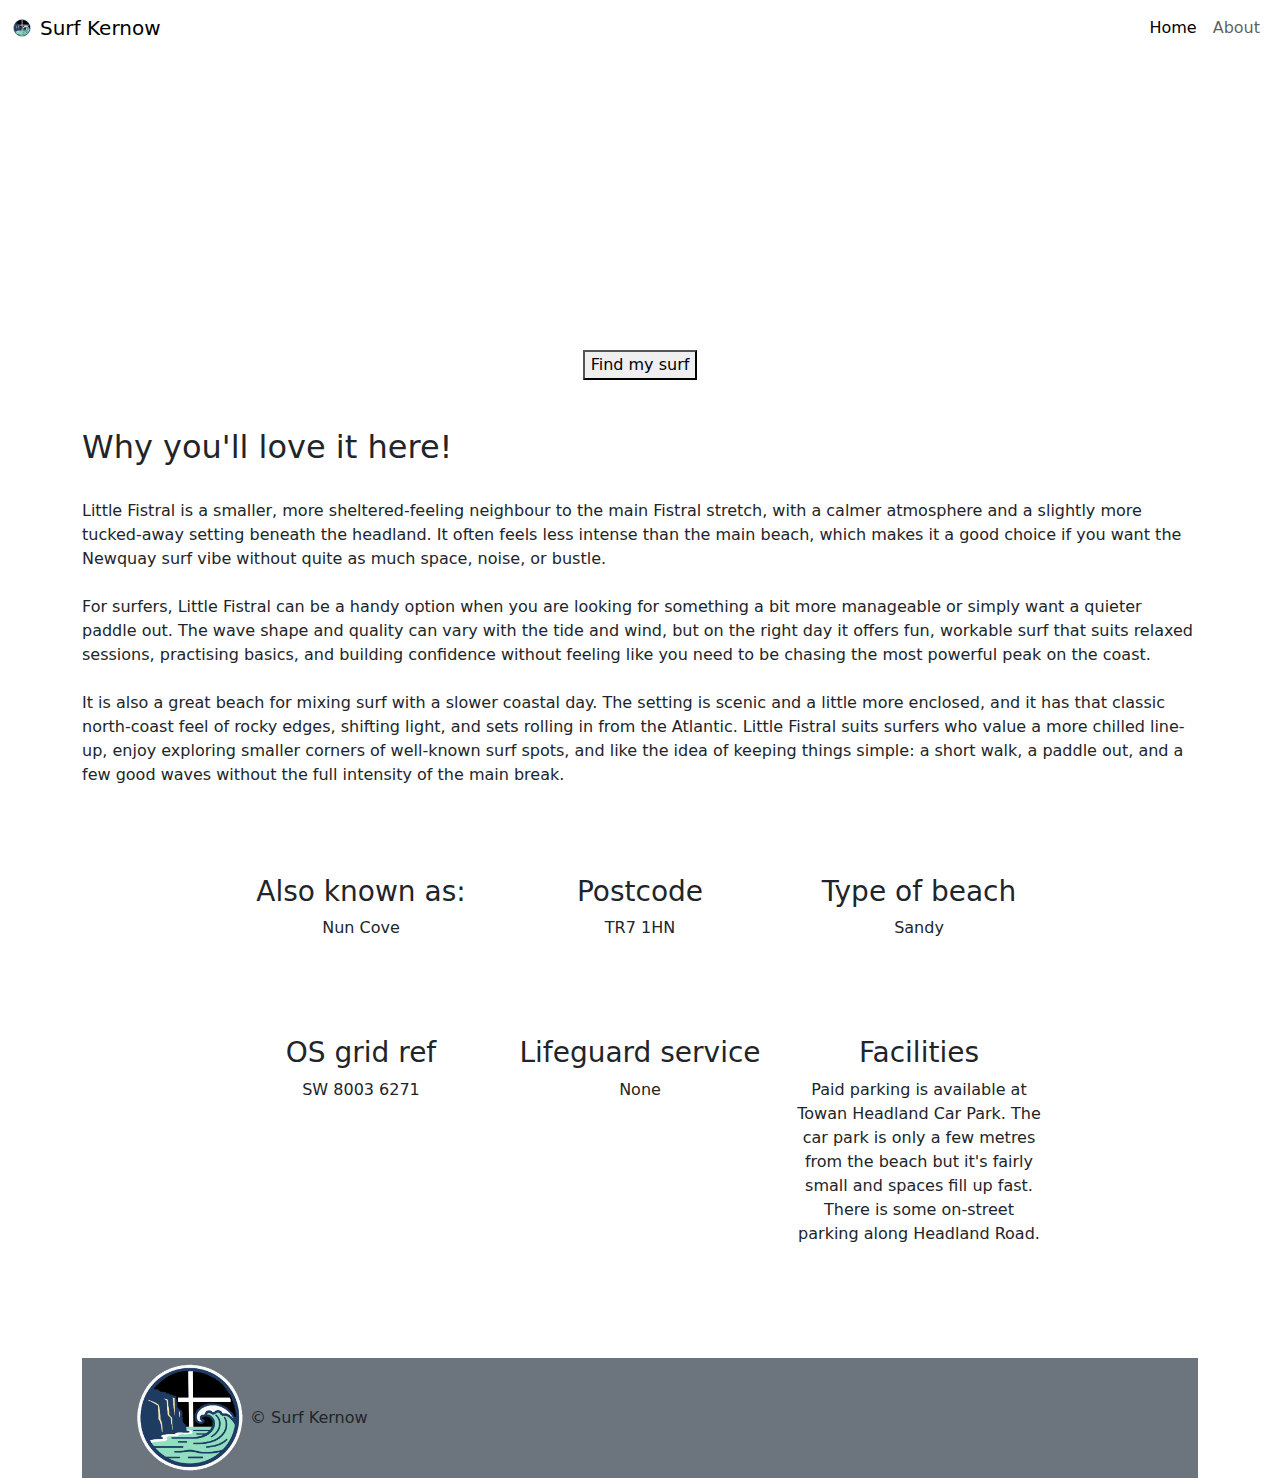
<file: Little-Fistral.html>
<!DOCTYPE html>
<html lang="en">

<head>
    <meta charset="UTF-8">
    <meta name="viewport" content="width=device-width, initial-scale=1.0">
    <title>Little Fistral</title>

    <!--Link to faviocons -->
    <link rel="icon" type="image/x-icon" href="assets/images/apple-touch-icon.png">
    <link rel="icon" type="image/x-icon" href="assets/images/favicon-32x32.png">
    <link rel="icon" type="image/x-icon" href="assets/images/favicon-16x16.png">

    <!-- Bootstrap CSS -->
    <link href="https://cdn.jsdelivr.net/npm/bootstrap@5.3.0/dist/css/bootstrap.min.css" rel="stylesheet">

    <!-- Font Awesome -->
    <link rel="stylesheet" href="https://cdnjs.cloudflare.com/ajax/libs/font-awesome/6.4.0/css/all.min.css"
        integrity="sha512-iecdLmaskl7CVkqkXNQ/ZH/XLlvWZOJyj7Yy7tcenmpD1ypASozpmT/E0iPtmFIB46ZmdtAc9eNBvH0H/ZpiBw=="
        crossorigin="anonymous" referrerpolicy="no-referrer">

    <!-- Custom CSS -->
    <link rel="stylesheet" href="assets/css/styles.css">
</head>

<body>

    <!-- Navbar -->
    <header class="site-header">
        <nav class="navbar fixed-top navbar-expand-lg navbar-light">
            <div class="container-fluid">

                <!-- Brand -->
                <a class="navbar-brand d-flex align-items-center gap-2" href="index.html">
                    <img src="assets/images/Cornwall_surf_logo_3.webp" alt="Surf logo" class="logo" width="20"
                        height="20">
                    <span class="brand-text">Surf Kernow</span>
                </a>

                <!-- Burger -->
                <button class="navbar-toggler" type="button" data-bs-toggle="collapse" data-bs-target="#mainNav"
                    aria-controls="mainNav" aria-expanded="false" aria-label="Toggle navigation">
                    <span class="navbar-toggler-icon"></span>
                </button>

                <!-- Nav links -->
                <div class="collapse navbar-collapse main-nav" id="mainNav">
                    <ul class="navbar-nav ms-auto">
                        <li class="nav-item">
                            <a class="nav-link active" href="index.html">Home</a>
                        </li>
                        <li class="nav-item">
                            <a class="nav-link" href="#beach-about">About</a>
                        </li>
                    </ul>
                </div>

            </div>
        </nav>
    </header>

    <!-- Hero section -->
    <section id="hero" class="hero-little-fistral">
        <div class="hero-overlay d-flex flex-column justify-content-center align-items-center text-center">
            <h1 class="hero-text">Little Fistral</h1>
            <h3 class="display-7">Check the surf conditions</h3>
            <button id="locBtn" class="surfboard-btn" data-beach-name="Little Fistral" data-lat="50.42" data-lon="-5.1">
                Find my surf
            </button>
            <div id="output"></div>
        </div>
    </section>

    <!-- Beach Title & Sub Text -->
    <div id="beach-about" class="Beach-map-text container text-left mt-5">
        <h2 class="beach-title">Why you'll love it here!</h2><br>
        <p class="beach-description">
            Little Fistral is a smaller, more sheltered-feeling neighbour to the main Fistral stretch, with a calmer
            atmosphere and a slightly more tucked-away setting beneath the headland. It often feels less intense than
            the main beach, which makes it a good choice if you want the Newquay surf vibe without quite as much space,
            noise, or bustle.

            ​<br><br>

            For surfers, Little Fistral can be a handy option when you are looking for something a bit more manageable
            or simply want a quieter paddle out. The wave shape and quality can vary with the tide and wind, but on the
            right day it offers fun, workable surf that suits relaxed sessions, practising basics, and building
            confidence without feeling like you need to be chasing the most powerful peak on the coast.

            ​<br><br>

            It is also a great beach for mixing surf with a slower coastal day. The setting is scenic and a little more
            enclosed, and it has that classic north-coast feel of rocky edges, shifting light, and sets rolling in from
            the Atlantic. Little Fistral suits surfers who value a more chilled line-up, enjoy exploring smaller corners
            of well-known surf spots, and like the idea of keeping things simple: a short walk, a paddle out, and a few
            good waves without the full intensity of the main break.

            ​<br><br>

            <!-- Beach Features -->
            <!-- Top Row -->
        <div>
            <div class="container py-5">
                <div class="row justify-content-center g-4 text-center">
                    <div class="col-12 col-md-3">
                        <h3 class="mb-2">Also known as:</h3>
                        <p class="mb-0">Nun Cove</p>
                    </div>

                    <div class="col-12 col-md-3">
                        <h3 class="mb-2">Postcode</h3>
                        <p class="mb-0">TR7 1HN</p>
                    </div>

                    <div class="col-12 col-md-3">
                        <h3 class="mb-2">Type of beach</h3>
                        <p class="mb-0">Sandy</p>
                    </div>
                </div>
            </div>
        </div>
        <!-- Bottom Row -->
        <div>
            <div class="container py-5">
                <div class="row justify-content-center g-4 text-center">
                    <div class="col-12 col-md-3">
                        <h3 class="mb-2">OS grid ref</h3>
                        <p class="mb-0">SW 8003 6271</p>
                    </div>

                    <div class="col-12 col-md-3">
                        <h3 class="mb-2">Lifeguard service</h3>
                        <p class="mb-0">None</p>
                    </div>

                    <div class="col-12 col-md-3">
                        <h3 class="mb-2">Facilities</h3>
                        <p class="mb-0">Paid parking is available at Towan Headland Car Park. The car park is only a few
                            metres from the beach but it's fairly small and spaces fill up fast. There is some on-street
                            parking along Headland Road.</p>
                    </div>
                </div>
            </div>
        </div>
        <!-- footer -->
        <section class="footer">
            <footer class="bg-secondary py-12">
                <div class="container">
                    <div class="row align-items-center">

                        <!-- Column 1: Logo -->
                        <div class="col-6 d-flex align-items-center">
                            <img id="logo-footer" src="assets/images/Cornwall_surf_logo_3.webp" alt="Logo" width="120">
                            <span>© Surf Kernow</span>
                        </div>

                        <!-- Column 2: social icons -->
                        <div class="col-6 d-flex align-items-center justify-content-end">
                            <div class="social-links">
                                <a href="https://www.instagram.com" target="_blank" rel="noopener noreferrer"
                                    aria-label="Instagram">
                                    <i class="fa-brands fa-instagram"></i>
                                </a>
                                <a href="https://www.youtube.com" target="_blank" rel="noopener noreferrer"
                                    aria-label="YouTube">
                                    <i class="fa-brands fa-youtube"></i>
                                </a>
                            </div>
                        </div>

                    </div>
                </div>
            </footer>
        </section>

        <!-- Bootstrap bundle JS -->
        <script src="https://cdn.jsdelivr.net/npm/bootstrap@5.3.0/dist/js/bootstrap.bundle.min.js"></script>

        <!-- Custom JS -->
        <script src="assets/js/script.js"></script>
        <script src="assets/js/surf-div.js"></script>
</body>

</html>
</file>
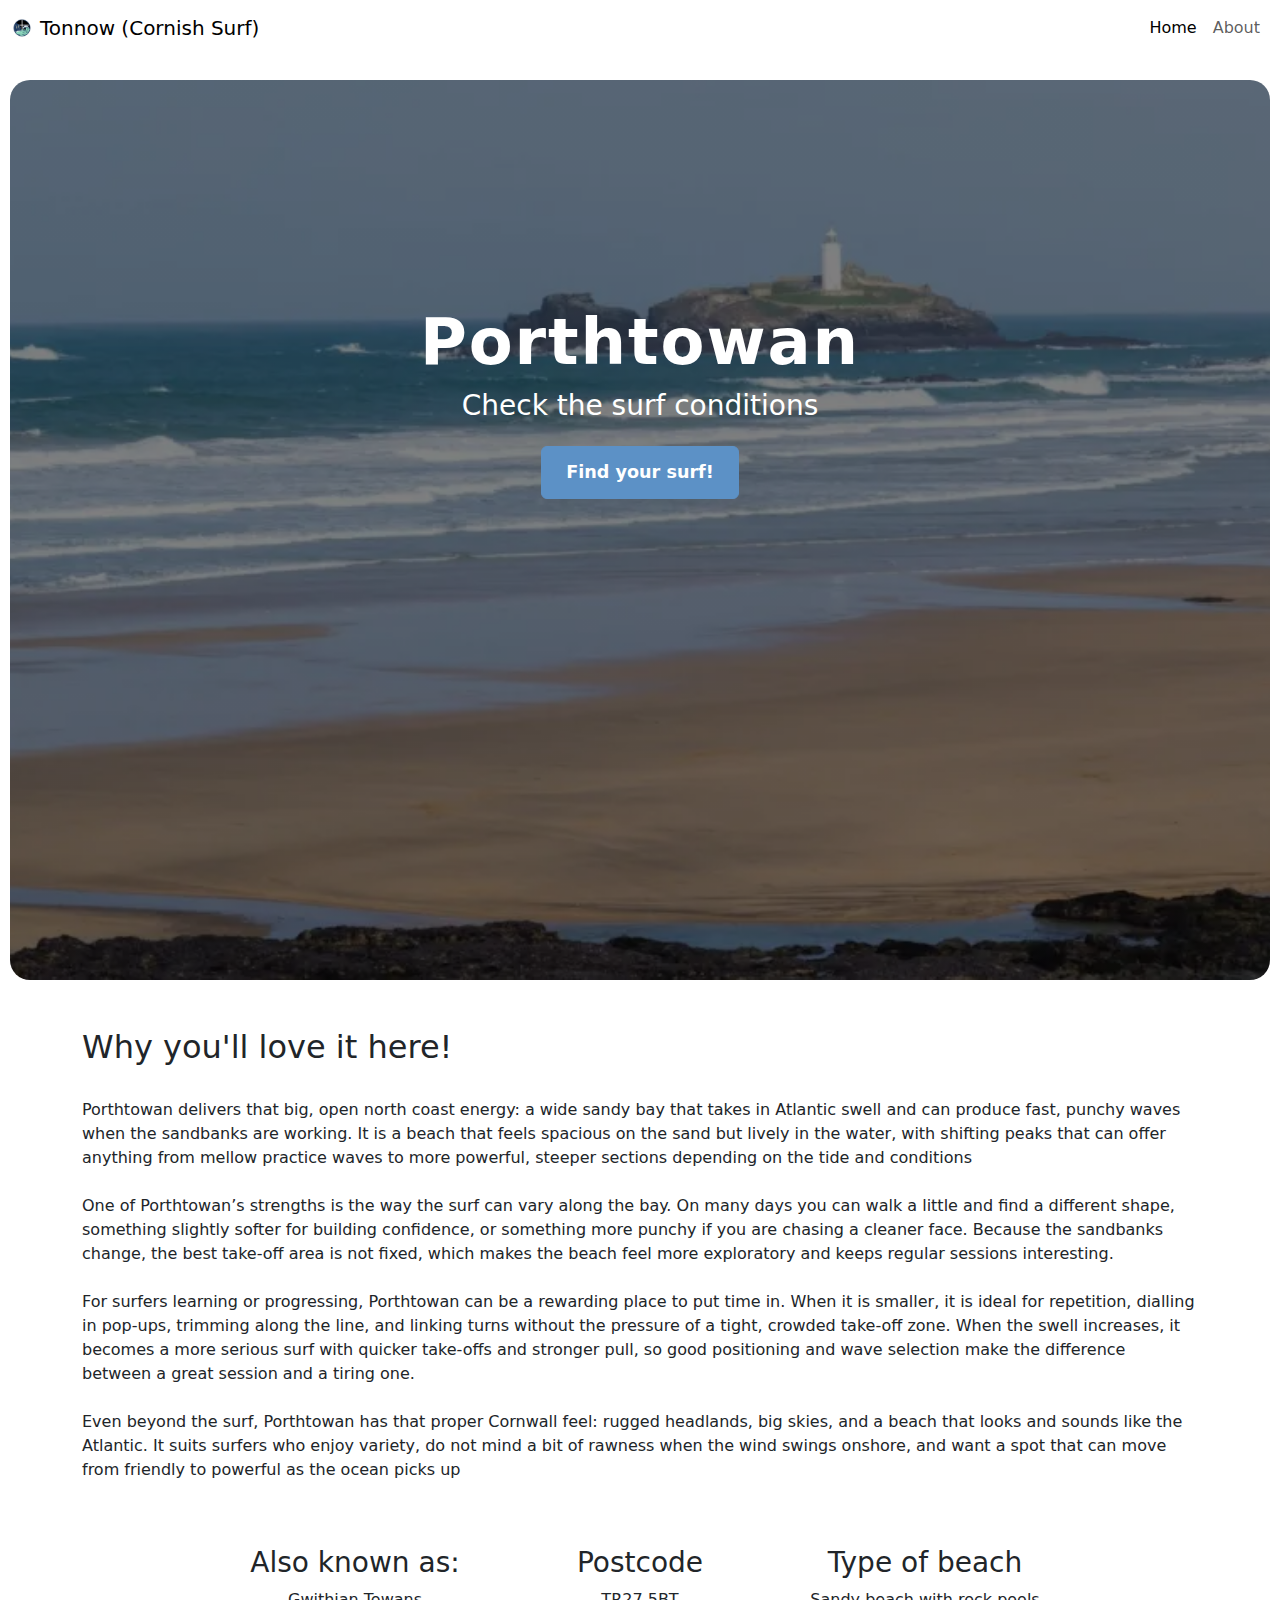
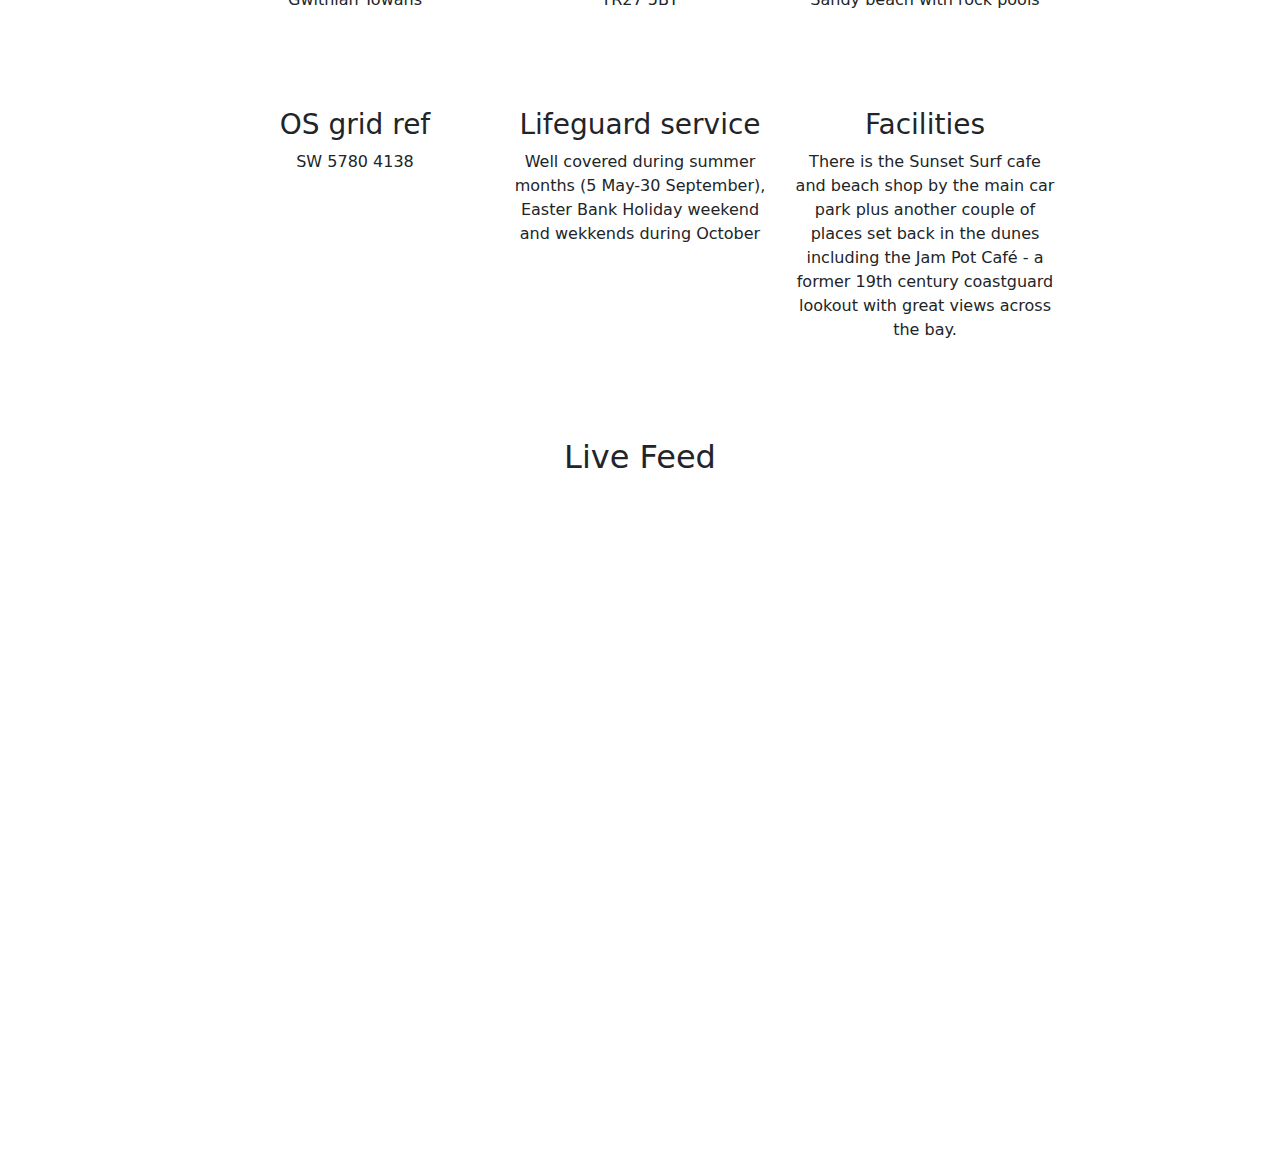
<file: porthtowan.html>
<!DOCTYPE html>
<html lang="en">

<head>
    <meta charset="UTF-8">
    <meta name="viewport" content="width=device-width, initial-scale=1.0">
    <title>Porthtowan</title>

    <!--Link to faviocons -->
    <link rel="icon" type="image/x-icon" href="assets/images/apple-touch-icon.png">
    <link rel="icon" type="image/x-icon" href="assets/images/favicon-32x32.png">
    <link rel="icon" type="image/x-icon" href="assets/images/favicon-16x16.png">

    <!-- Bootstrap CSS -->
    <link href="https://cdn.jsdelivr.net/npm/bootstrap@5.3.0/dist/css/bootstrap.min.css" rel="stylesheet">

    <!-- Font Awesome -->
    <link rel="stylesheet" href="https://cdnjs.cloudflare.com/ajax/libs/font-awesome/6.4.0/css/all.min.css"
        integrity="sha512-iecdLmaskl7CVkqkXNQ/ZH/XLlvWZOJyj7Yy7tcenmpD1ypASozpmT/E0iPtmFIB46ZmdtAc9eNBvH0H/ZpiBw=="
        crossorigin="anonymous" referrerpolicy="no-referrer">

    <!-- Custom CSS -->
    <link rel="stylesheet" href="assets/css/styles.css">
</head>

<body>

    <!-- Navbar -->
    <header class="site-header">
        <nav class="navbar fixed-top navbar-expand-lg navbar-light">
            <div class="container-fluid">

                <!-- Brand -->
                <a class="navbar-brand d-flex align-items-center gap-2" href="index.html">
                    <img src="assets/images/Cornwall_surf_logo_3.webp" alt="Surf logo" class="logo" width="20"
                        height="20">
                    <span class="brand-text">Tonnow (Cornish Surf)</span>
                </a>

                <!-- Burger -->
                <button class="navbar-toggler" type="button" data-bs-toggle="collapse" data-bs-target="#mainNav"
                    aria-controls="mainNav" aria-expanded="false" aria-label="Toggle navigation">
                    <span class="navbar-toggler-icon"></span>
                </button>

                <!-- Nav links -->
                <div class="collapse navbar-collapse main-nav" id="mainNav">
                    <ul class="navbar-nav ms-auto">
                        <li class="nav-item">
                            <a class="nav-link active" href="index.html">Home</a>
                        </li>
                        <li class="nav-item">
                            <a class="nav-link" href="about.html">About</a>
                        </li>
                    </ul>
                </div>

            </div>
        </nav>
    </header>

    <!-- Hero section -->
    <section id="hero" class="hero-gwithian">
        <div class="hero-overlay d-flex flex-column justify-content-center align-items-center text-center">
            <h1 class="hero-text">Porthtowan</h1>
            <h3 class="display-7">Check the surf conditions</h3>
            <a href="#map-section" class="btn btn-primary mt-3">Find your surf!</a>
        </div>
    </section>

    <!-- Beach Title & Sub Text -->
    <div class="Beach-map-text container text-left mt-5">
        <h2 class="beach-title">Why you'll love it here!</h2><br>
        <p class="beach-description">
            Porthtowan delivers that big, open north coast energy: a wide sandy bay that takes in Atlantic swell and can
            produce fast, punchy waves when the sandbanks are working. It is a beach that feels spacious on the sand but
            lively in the water, with shifting peaks that can offer anything from mellow practice waves to more
            powerful, steeper sections depending on the tide and conditions
            ​<br><br>

            One of Porthtowan’s strengths is the way the surf can vary along the bay. On many days you can walk a little
            and find a different shape, something slightly softer for building confidence, or something more punchy if
            you are chasing a cleaner face. Because the sandbanks change, the best take-off area is not fixed, which
            makes the beach feel more exploratory and keeps regular sessions interesting.
            ​<br><br>

            For surfers learning or progressing, Porthtowan can be a rewarding place to put time in. When it is smaller,
            it is ideal for repetition, dialling in pop-ups, trimming along the line, and linking turns without the
            pressure of a tight, crowded take-off zone. When the swell increases, it becomes a more serious surf with
            quicker take-offs and stronger pull, so good positioning and wave selection make the difference between a
            great session and a tiring one.
            ​<br><br>

            Even beyond the surf, Porthtowan has that proper Cornwall feel: rugged headlands, big skies, and a beach
            that looks and sounds like the Atlantic. It suits surfers who enjoy variety, do not mind a bit of rawness
            when the wind swings onshore, and want a spot that can move from friendly to powerful as the ocean picks up

        </p>
    </div>

    <!-- Beach Features -->
    <!-- Top Row -->
    <div>
        <div class="container py-5">
            <div class="row justify-content-center g-4 text-center">
                <div class="col-12 col-md-3">
                    <h3 class="mb-2">Also known as:</h3>
                    <p class="mb-0">Gwithian Towans</p>
                </div>

                <div class="col-12 col-md-3">
                    <h3 class="mb-2">Postcode</h3>
                    <p class="mb-0">TR27 5BT</p>
                </div>

                <div class="col-12 col-md-3">
                    <h3 class="mb-2">Type of beach</h3>
                    <p class="mb-0">Sandy beach with rock pools</p>
                </div>
            </div>
        </div>
    </div>
    <!-- Bottom Row -->
    <div>
        <div class="container py-5">
            <div class="row justify-content-center g-4 text-center">
                <div class="col-12 col-md-3">
                    <h3 class="mb-2">OS grid ref</h3>
                    <p class="mb-0">SW 5780 4138</p>
                </div>

                <div class="col-12 col-md-3">
                    <h3 class="mb-2">Lifeguard service</h3>
                    <p class="mb-0">Well covered during summer months (5 May-30 September), Easter Bank Holiday weekend
                        and wekkends during October</p>
                </div>

                <div class="col-12 col-md-3">
                    <h3 class="mb-2">Facilities</h3>
                    <p class="mb-0">There is the Sunset Surf cafe and beach shop by the main car park plus another
                        couple of places set back in the dunes including the Jam Pot Café - a former 19th century
                        coastguard lookout with great views across the bay.</p>
                </div>
            </div>
        </div>
    </div>
    <!-- Live Feed of Gwithian Beach -->
    <div class="Beach-map-text container text-center mt-5">
        <h2 class="feed-title">Live Feed</h2>
        <br></br>
        <div class="ratio ratio-16x9">
            <iframe src="https://www.youtube.com/embed/X2zejrbMbRQ"
                title="Gwithian Beach - Cornwall - Surfers, Sunset and Amazing Rock Formations - 4K Video"
                allow="accelerometer; autoplay; clipboard-write; encrypted-media; gyroscope; picture-in-picture; web-share"
                referrerpolicy="strict-origin-when-cross-origin" allowfullscreen>
            </iframe>
        </div>
    </div>
</body>
</file>
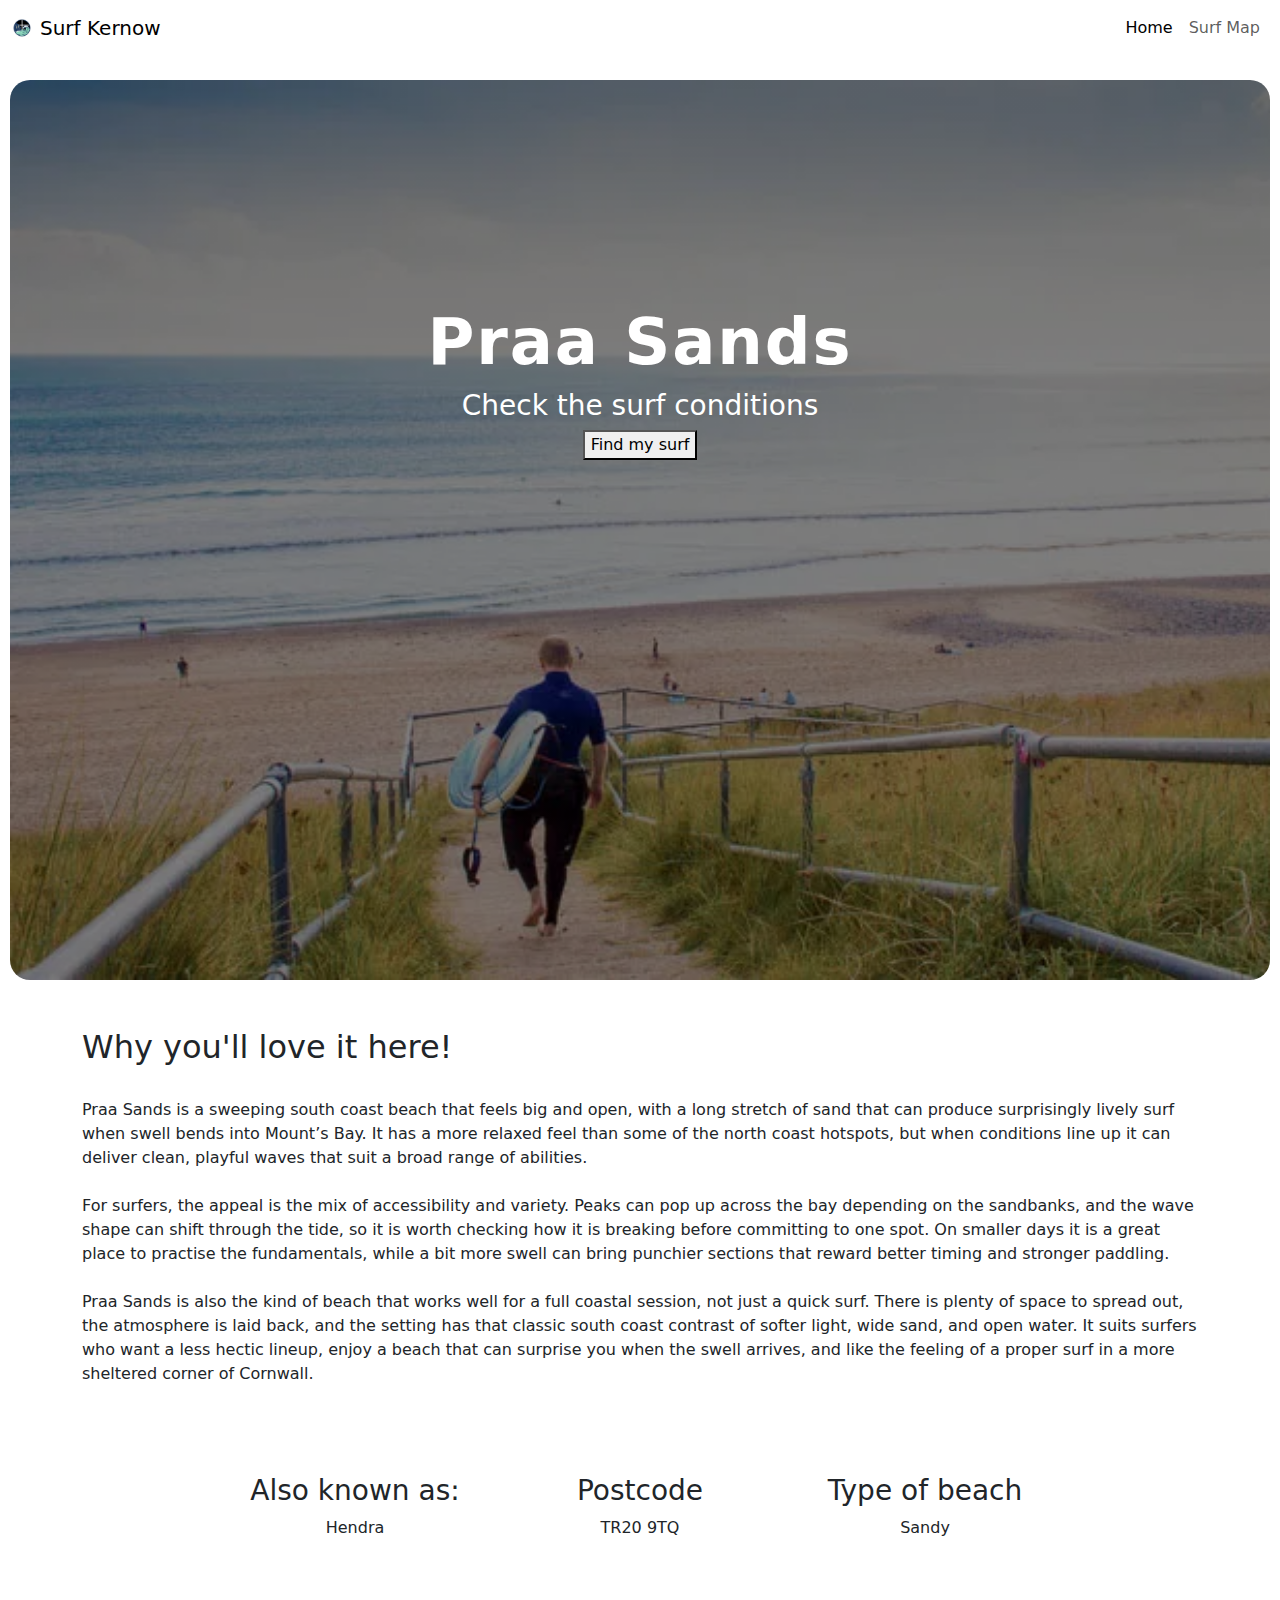
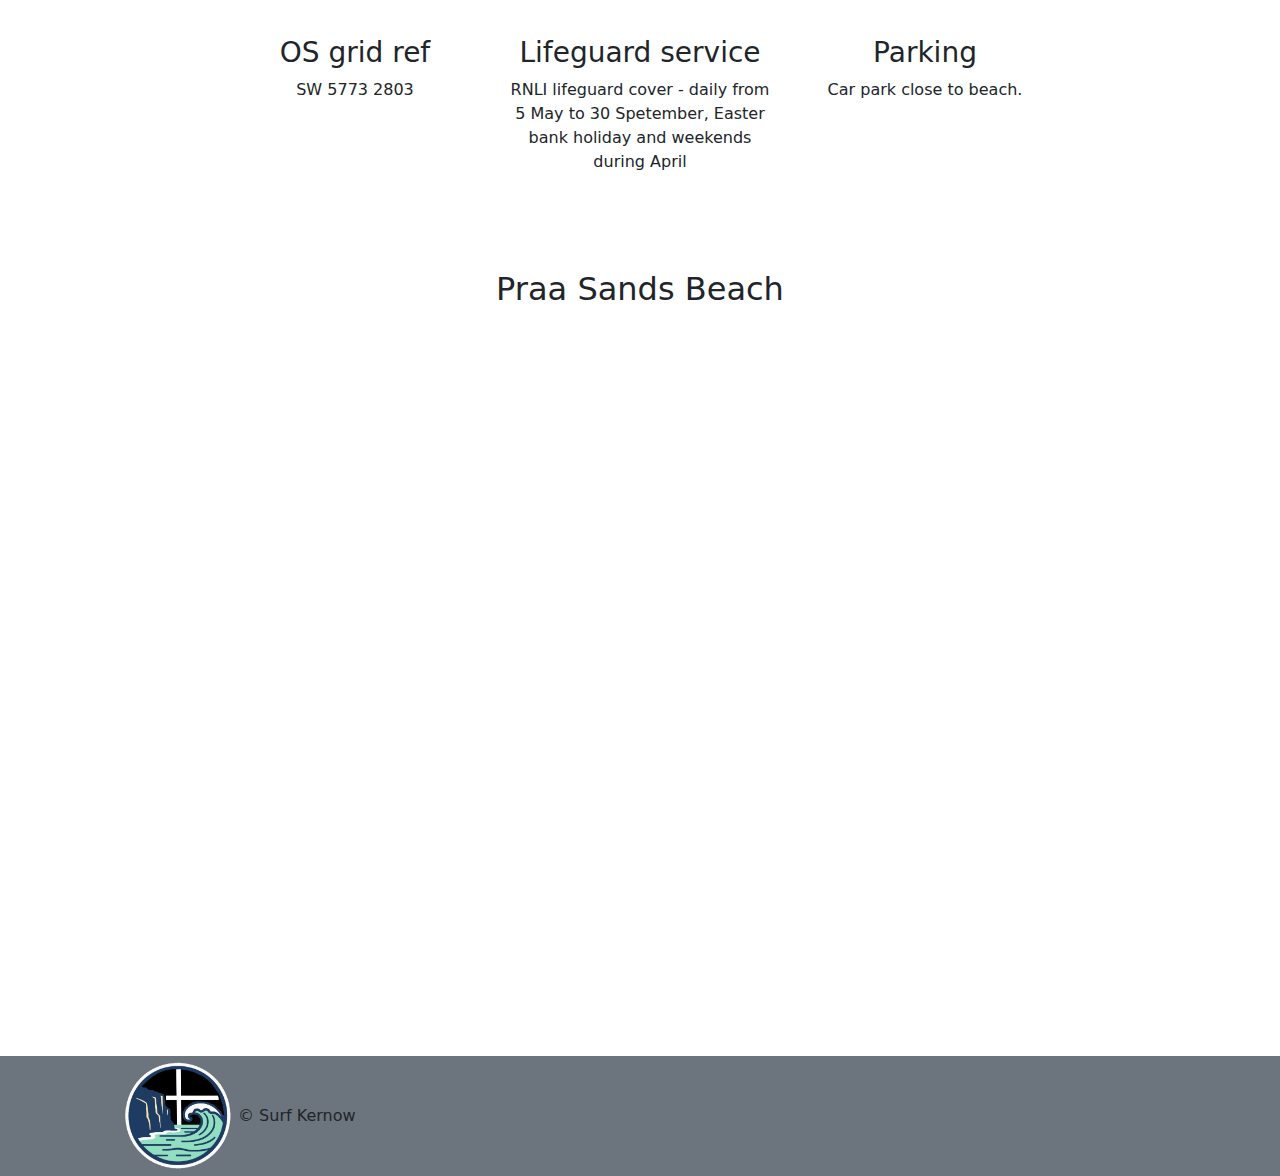
<file: Praasands.html>
<!DOCTYPE html>
<html lang="en">

<head>
    <meta charset="UTF-8">
    <meta name="viewport" content="width=device-width, initial-scale=1.0">
    <title>Praa Sands</title>

    <!--Link to faviocons -->
    <link rel="icon" type="image/x-icon" href="assets/images/apple-touch-icon.png">
    <link rel="icon" type="image/x-icon" href="assets/images/favicon-32x32.png">
    <link rel="icon" type="image/x-icon" href="assets/images/favicon-16x16.png">

    <!-- Bootstrap CSS -->
    <link href="https://cdn.jsdelivr.net/npm/bootstrap@5.3.0/dist/css/bootstrap.min.css" rel="stylesheet">

    <!-- Font Awesome -->
    <link rel="stylesheet" href="https://cdnjs.cloudflare.com/ajax/libs/font-awesome/6.4.0/css/all.min.css"
        integrity="sha512-iecdLmaskl7CVkqkXNQ/ZH/XLlvWZOJyj7Yy7tcenmpD1ypASozpmT/E0iPtmFIB46ZmdtAc9eNBvH0H/ZpiBw=="
        crossorigin="anonymous" referrerpolicy="no-referrer">

    <!-- Custom CSS -->
    <link rel="stylesheet" href="assets/css/styles.css">
</head>

<body>

    <!-- Navbar -->
    <header class="site-header">
        <nav class="navbar fixed-top navbar-expand-lg navbar-light">
            <div class="container-fluid">

                <!-- Brand -->
                <a class="navbar-brand d-flex align-items-center gap-2" href="index.html">
                    <img src="assets/images/Cornwall_surf_logo_3.webp" alt="Surf logo" class="logo" width="20"
                        height="20">
                    <span class="brand-text">Surf Kernow</span>
                </a>

                <!-- Burger -->
                <button class="navbar-toggler" type="button" data-bs-toggle="collapse" data-bs-target="#mainNav"
                    aria-controls="mainNav" aria-expanded="false" aria-label="Toggle navigation">
                    <span class="navbar-toggler-icon"></span>
                </button>

                <!-- Nav links -->
                <div class="collapse navbar-collapse main-nav" id="mainNav">
                    <ul class="navbar-nav ms-auto">
                        <li class="nav-item">
                            <a class="nav-link active" href="index.html">Home</a>
                        </li>
                        <li class="nav-item">
                            <a class="nav-link" href="#map-section">Surf Map</a>
                        </li>
                    </ul>
                </div>

            </div>
        </nav>
    </header>

    <!-- Hero section -->
    <section id="hero" class="hero-praasands">
        <div class="hero-overlay d-flex flex-column justify-content-center align-items-center text-center">
            <h1 class="hero-text">Praa Sands</h1>
            <h3 class="display-7">Check the surf conditions</h3>
            <button id="locBtn" class="surfboard-btn" data-beach-name="Praa Sands" data-lat="50.1039"
                data-lon="-5.3905">
                Find my surf
            </button>
            <div id="output"></div>
        </div>
    </section>

    <!-- Beach Title & Sub Text -->
    <div class="Beach-map-text container text-left mt-5">
        <h2 class="beach-title">Why you'll love it here!</h2><br>
        <p class="beach-description">
            Praa Sands is a sweeping south coast beach that feels big and open, with a long stretch of sand that can
            produce surprisingly lively surf when swell bends into Mount’s Bay. It has a more relaxed feel than some of
            the north coast hotspots, but when conditions line up it can deliver clean, playful waves that suit a broad
            range of abilities.
            ​<br><br>

            For surfers, the appeal is the mix of accessibility and variety. Peaks can pop up across the bay depending
            on the sandbanks, and the wave shape can shift through the tide, so it is worth checking how it is breaking
            before committing to one spot. On smaller days it is a great place to practise the fundamentals, while a bit
            more swell can bring punchier sections that reward better timing and stronger paddling.
            ​<br><br>

            Praa Sands is also the kind of beach that works well for a full coastal session, not just a quick surf.
            There is plenty of space to spread out, the atmosphere is laid back, and the setting has that classic south
            coast contrast of softer light, wide sand, and open water. It suits surfers who want a less hectic lineup,
            enjoy a beach that can surprise you when the swell arrives, and like the feeling of a proper surf in a more
            sheltered corner of Cornwall.
            ​<br><br>

        </p>
    </div>

    <!-- Beach Features -->
    <!-- Top Row -->
    <div>
        <div class="container py-5">
            <div class="row justify-content-center g-4 text-center">
                <div class="col-12 col-md-3">
                    <h3 class="mb-2">Also known as:</h3>
                    <p class="mb-0">Hendra</p>
                </div>

                <div class="col-12 col-md-3">
                    <h3 class="mb-2">Postcode</h3>
                    <p class="mb-0">TR20 9TQ</p>
                </div>

                <div class="col-12 col-md-3">
                    <h3 class="mb-2">Type of beach</h3>
                    <p class="mb-0">Sandy</p>
                </div>
            </div>
        </div>
    </div>
    <!-- Bottom Row -->
    <div>
        <div class="container py-5">
            <div class="row justify-content-center g-4 text-center">
                <div class="col-12 col-md-3">
                    <h3 class="mb-2">OS grid ref</h3>
                    <p class="mb-0">SW 5773 2803</p>
                </div>

                <div class="col-12 col-md-3">
                    <h3 class="mb-2">Lifeguard service</h3>
                    <p class="mb-0">RNLI lifeguard cover - daily from 5 May to 30 Spetember, Easter bank holiday and
                        weekends during April</p>
                </div>

                <div class="col-12 col-md-3">
                    <h3 class="mb-2">Parking </h3>
                    <p class="mb-0">Car park close to beach.</p>
                </div>
            </div>
        </div>
    </div>
    <!-- Praa Sands Beach -->
    <div class="Beach-map-text container text-center mt-5">
        <h2 class="feed-title">Praa Sands Beach</h2>
        <br></br>
        <div class="ratio ratio-16x9">
            <iframe src="https://www.youtube.com/embed/53B3kirJKC4"
                title="Gwithian Beach - Cornwall - Surfers, Sunset and Amazing Rock Formations - 4K Video"
                allow="accelerometer; autoplay; clipboard-write; encrypted-media; gyroscope; picture-in-picture; web-share"
                referrerpolicy="strict-origin-when-cross-origin" allowfullscreen>
            </iframe>
        </div>
    </div>
    <!-- footer -->
    <section class="footer">
        <footer class="bg-secondary py-12">
            <div class="container">
                <div class="row align-items-center">

                    <!-- Column 1: Logo -->
                    <div class="col-6 d-flex align-items-center">
                        <img id="logo-footer" src="assets/images/Cornwall_surf_logo_3.webp" alt="Logo" width="120">
                        <span>© Surf Kernow</span>
                    </div>

                    <!-- Column 2: social icons -->
                    <div class="col-6 d-flex align-items-center justify-content-end">
                        <div class="social-links">
                            <a href="https://www.instagram.com" target="_blank" rel="noopener noreferrer"
                                aria-label="Instagram">
                                <i class="fa-brands fa-instagram"></i>
                            </a>
                            <a href="https://www.youtube.com" target="_blank" rel="noopener noreferrer"
                                aria-label="YouTube">
                                <i class="fa-brands fa-youtube"></i>
                            </a>
                        </div>
                    </div>

                </div>
            </div>
        </footer>
    </section>

    <!-- Bootstrap bundle JS -->
    <script src="https://cdn.jsdelivr.net/npm/bootstrap@5.3.0/dist/js/bootstrap.bundle.min.js"></script>

    <!-- Custom JS -->
    <script src="assets/js/surf-div.js"></script>
</body>

</html>
</file>
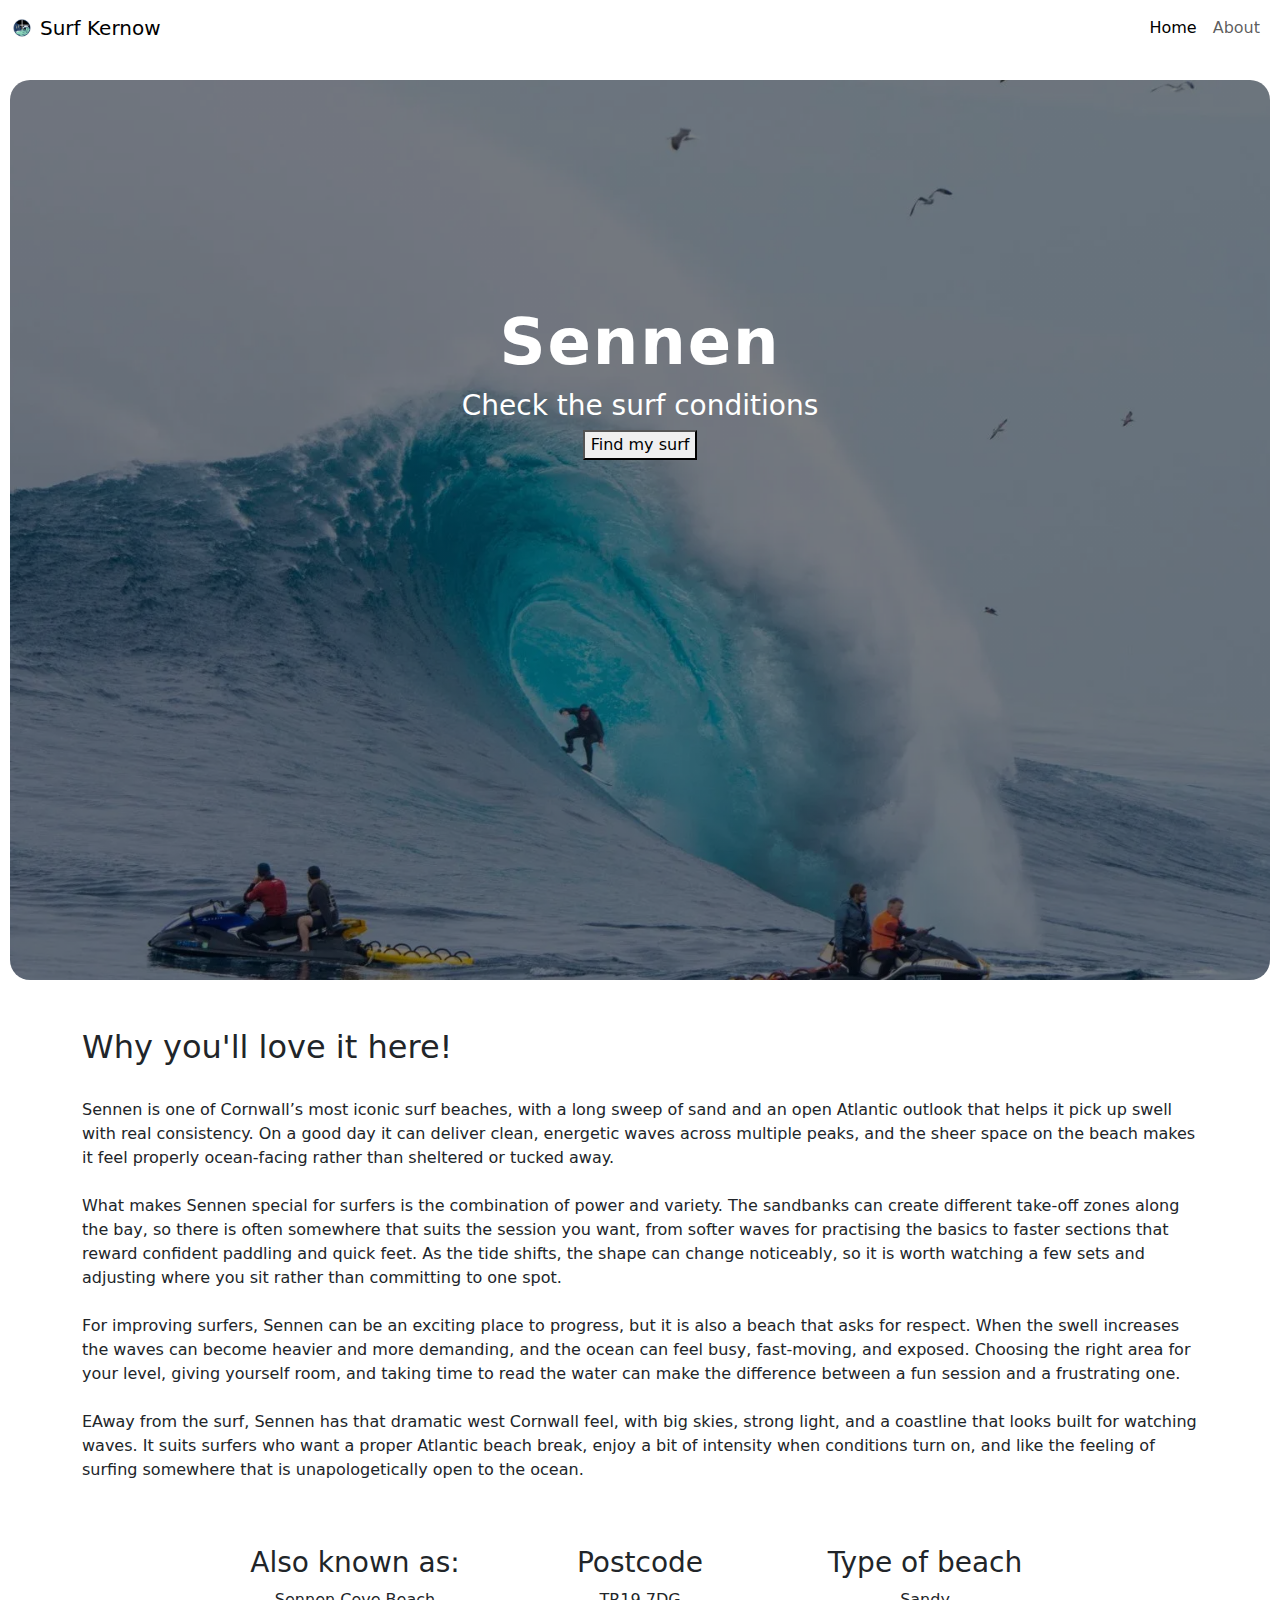
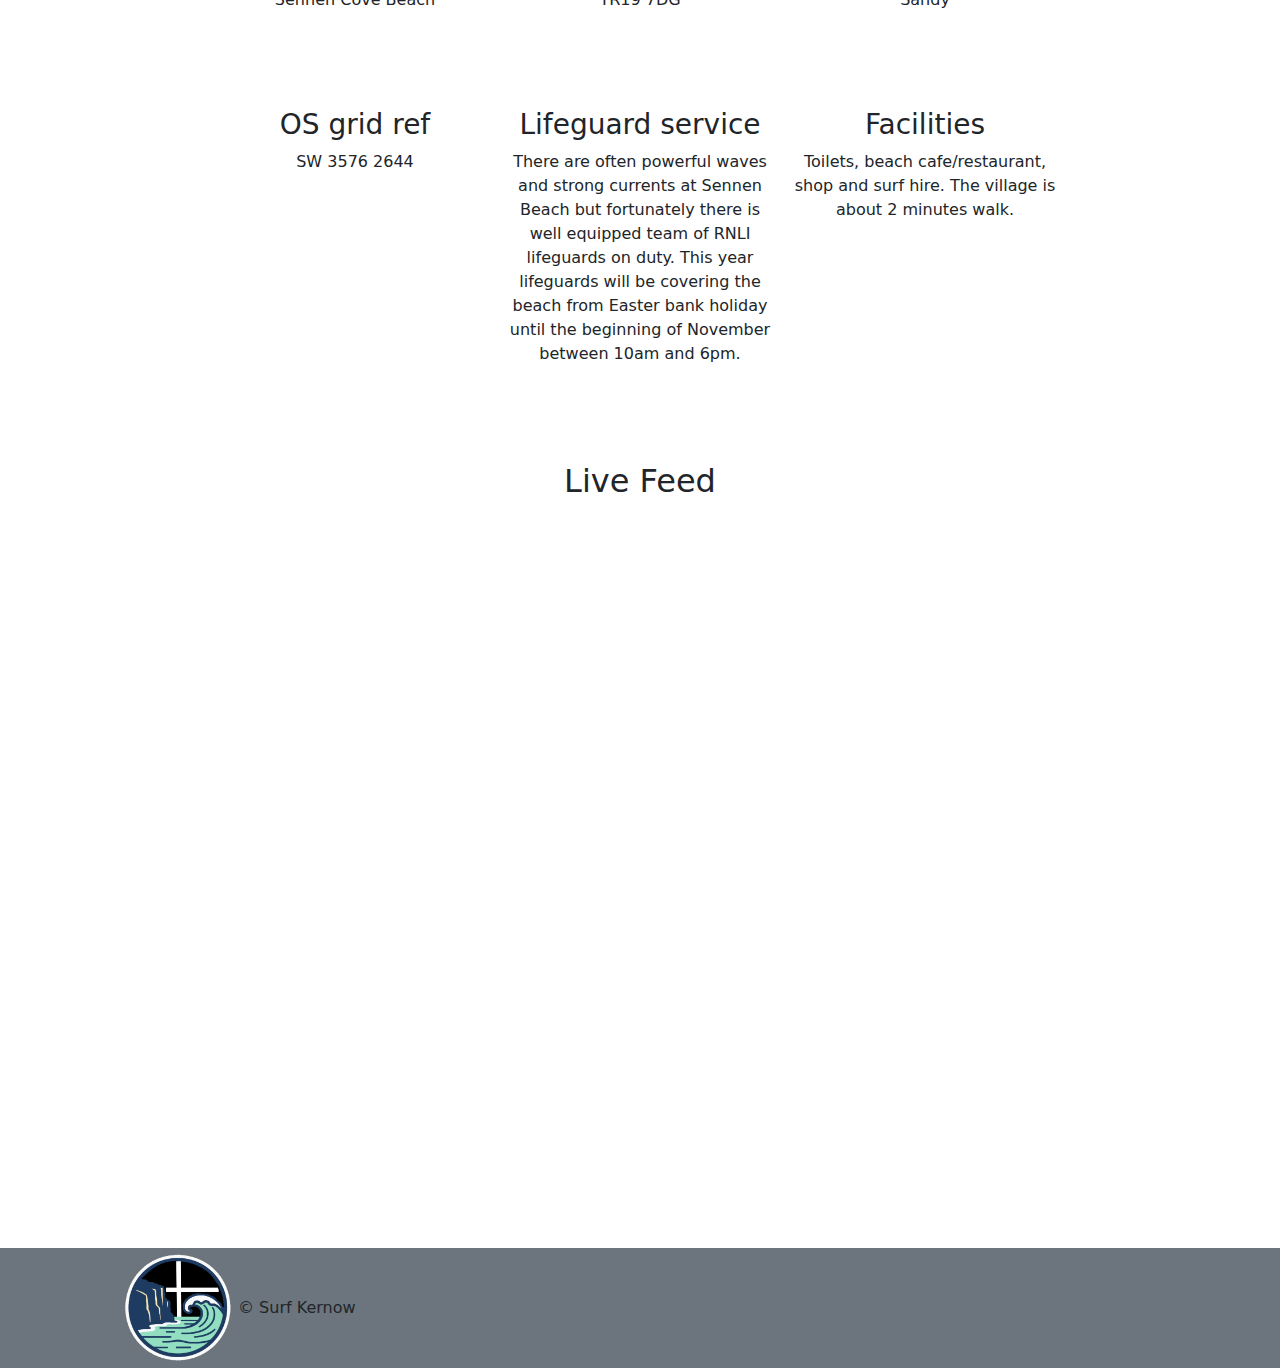
<file: sennen.html>
<!DOCTYPE html>
<html lang="en">

<head>
    <meta charset="UTF-8">
    <meta name="viewport" content="width=device-width, initial-scale=1.0">
    <title>Sennen</title>

    <!--Link to faviocons -->
    <link rel="icon" type="image/x-icon" href="assets/images/apple-touch-icon.png">
    <link rel="icon" type="image/x-icon" href="assets/images/favicon-32x32.png">
    <link rel="icon" type="image/x-icon" href="assets/images/favicon-16x16.png">

    <!-- Bootstrap CSS -->
    <link href="https://cdn.jsdelivr.net/npm/bootstrap@5.3.0/dist/css/bootstrap.min.css" rel="stylesheet">

    <!-- Font Awesome -->
    <link rel="stylesheet" href="https://cdnjs.cloudflare.com/ajax/libs/font-awesome/6.4.0/css/all.min.css"
        integrity="sha512-iecdLmaskl7CVkqkXNQ/ZH/XLlvWZOJyj7Yy7tcenmpD1ypASozpmT/E0iPtmFIB46ZmdtAc9eNBvH0H/ZpiBw=="
        crossorigin="anonymous" referrerpolicy="no-referrer">

    <!-- Custom CSS -->
    <link rel="stylesheet" href="assets/css/styles.css">
</head>

<body>

    <!-- Navbar -->
    <header class="site-header">
        <nav class="navbar fixed-top navbar-expand-lg navbar-light">
            <div class="container-fluid">

                <!-- Brand -->
                <a class="navbar-brand d-flex align-items-center gap-2" href="index.html">
                    <img src="assets/images/Cornwall_surf_logo_3.webp" alt="Surf logo" class="logo" width="20"
                        height="20">
                    <span class="brand-text">Surf Kernow</span>
                </a>

                <!-- Burger -->
                <button class="navbar-toggler" type="button" data-bs-toggle="collapse" data-bs-target="#mainNav"
                    aria-controls="mainNav" aria-expanded="false" aria-label="Toggle navigation">
                    <span class="navbar-toggler-icon"></span>
                </button>

                <!-- Nav links -->
                <div class="collapse navbar-collapse main-nav" id="mainNav">
                    <ul class="navbar-nav ms-auto">
                        <li class="nav-item">
                            <a class="nav-link active" href="index.html">Home</a>
                        </li>
                        <li class="nav-item">
                            <a class="nav-link" href="#beach-about">About</a>
                        </li>
                    </ul>
                </div>

            </div>
        </nav>
    </header>

    <!-- Hero section -->
    <section id="hero" class="hero-sennen">
        <div class="hero-overlay d-flex flex-column justify-content-center align-items-center text-center">
            <h1 class="hero-text">Sennen</h1>
            <h3 class="display-7">Check the surf conditions</h3>
             <button id="locBtn" class="surfboard-btn" data-beach-name="Sennen" data-lat="50.076"
                data-lon="-5.707"> 
                Find my surf
            </button>
            <div id="output"></div>
        </div>
    </section>

    <!-- Beach Title & Sub Text -->
    <div id="beach-about" class="Beach-map-text container text-left mt-5">
        <h2 class="beach-title">Why you'll love it here!</h2><br>
        <p class="beach-description">
            Sennen is one of Cornwall’s most iconic surf beaches, with a long sweep of sand and an open Atlantic outlook
            that helps it pick up swell with real consistency. On a good day it can deliver clean, energetic waves
            across multiple peaks, and the sheer space on the beach makes it feel properly ocean-facing rather than
            sheltered or tucked away.
            ​<br><br>

            What makes Sennen special for surfers is the combination of power and variety. The sandbanks can create
            different take-off zones along the bay, so there is often somewhere that suits the session you want, from
            softer waves for practising the basics to faster sections that reward confident paddling and quick feet. As
            the tide shifts, the shape can change noticeably, so it is worth watching a few sets and adjusting where you
            sit rather than committing to one spot.
            ​<br><br>

            For improving surfers, Sennen can be an exciting place to progress, but it is also a beach that asks for
            respect. When the swell increases the waves can become heavier and more demanding, and the ocean can feel
            busy, fast-moving, and exposed. Choosing the right area for your level, giving yourself room, and taking
            time to read the water can make the difference between a fun session and a frustrating one.
            ​<br><br>

            EAway from the surf, Sennen has that dramatic west Cornwall feel, with big skies, strong light, and a
            coastline that looks built for watching waves. It suits surfers who want a proper Atlantic beach break,
            enjoy a bit of intensity when conditions turn on, and like the feeling of surfing somewhere that is
            unapologetically open to the ocean.

        </p>
    </div>

    <!-- Beach Features -->
    <!-- Top Row -->
    <div>
        <div class="container py-5">
            <div class="row justify-content-center g-4 text-center">
                <div class="col-12 col-md-3">
                    <h3 class="mb-2">Also known as:</h3>
                    <p class="mb-0">Sennen Cove Beach</p>
                </div>

                <div class="col-12 col-md-3">
                    <h3 class="mb-2">Postcode</h3>
                    <p class="mb-0">TR19 7DG</p>
                </div>

                <div class="col-12 col-md-3">
                    <h3 class="mb-2">Type of beach</h3>
                    <p class="mb-0">Sandy</p>
                </div>
            </div>
        </div>
    </div>
    <!-- Bottom Row -->
    <div>
        <div class="container py-5">
            <div class="row justify-content-center g-4 text-center">
                <div class="col-12 col-md-3">
                    <h3 class="mb-2">OS grid ref</h3>
                    <p class="mb-0">SW 3576 2644</p>
                </div>

                <div class="col-12 col-md-3">
                    <h3 class="mb-2">Lifeguard service</h3>
                    <p class="mb-0">There are often powerful waves and strong currents at Sennen Beach but fortunately
                        there is well equipped team of RNLI lifeguards on duty.

                        This year lifeguards will be covering the beach from Easter bank holiday until the beginning of
                        November between 10am and 6pm.</p>
                </div>

                <div class="col-12 col-md-3">
                    <h3 class="mb-2">Facilities </h3>
                    <p class="mb-0">Toilets, beach cafe/restaurant, shop and surf hire. The village is about 2 minutes
                        walk.</p>
                </div>
            </div>
        </div>
    </div>
    <!-- Video of Sennen Beach -->
    <div class="Beach-map-text container text-center mt-5">
        <h2 class="feed-title">Live Feed</h2>
        <br></br>
        <div class="ratio ratio-16x9">
            <iframe src="https://www.youtube.com/embed/xgTb00rL35E"
                title="Gwithian Beach - Cornwall - Surfers, Sunset and Amazing Rock Formations - 4K Video"
                allow="accelerometer; autoplay; clipboard-write; encrypted-media; gyroscope; picture-in-picture; web-share"
                referrerpolicy="strict-origin-when-cross-origin" allowfullscreen>
            </iframe>
        </div>
    </div>
    <!-- footer -->
    <section class="footer">
        <footer class="bg-secondary py-12">
            <div class="container">
                <div class="row align-items-center">

                    <!-- Column 1: Logo -->
                    <div class="col-6 d-flex align-items-center">
                        <img id="logo-footer" src="assets/images/Cornwall_surf_logo_3.webp" alt="Logo" width="120">
                        <span>© Surf Kernow</span>
                    </div>

                    <!-- Column 2: social icons -->
                    <div class="col-6 d-flex align-items-center justify-content-end">
                        <div class="social-links">
                            <a href="https://www.instagram.com" target="_blank" rel="noopener noreferrer"
                                aria-label="Instagram">
                                <i class="fa-brands fa-instagram"></i>
                            </a>
                            <a href="https://www.youtube.com" target="_blank" rel="noopener noreferrer"
                                aria-label="YouTube">
                                <i class="fa-brands fa-youtube"></i>
                            </a>
                        </div>
                    </div>

                </div>
            </div>
        </footer>
    </section>

    <!-- Bootstrap bundle JS -->
    <script src="https://cdn.jsdelivr.net/npm/bootstrap@5.3.0/dist/js/bootstrap.bundle.min.js"></script>

    <!-- Custom JS -->
    <script src="assets/js/surf-div.js"></script>
</body>

</html>
</file>
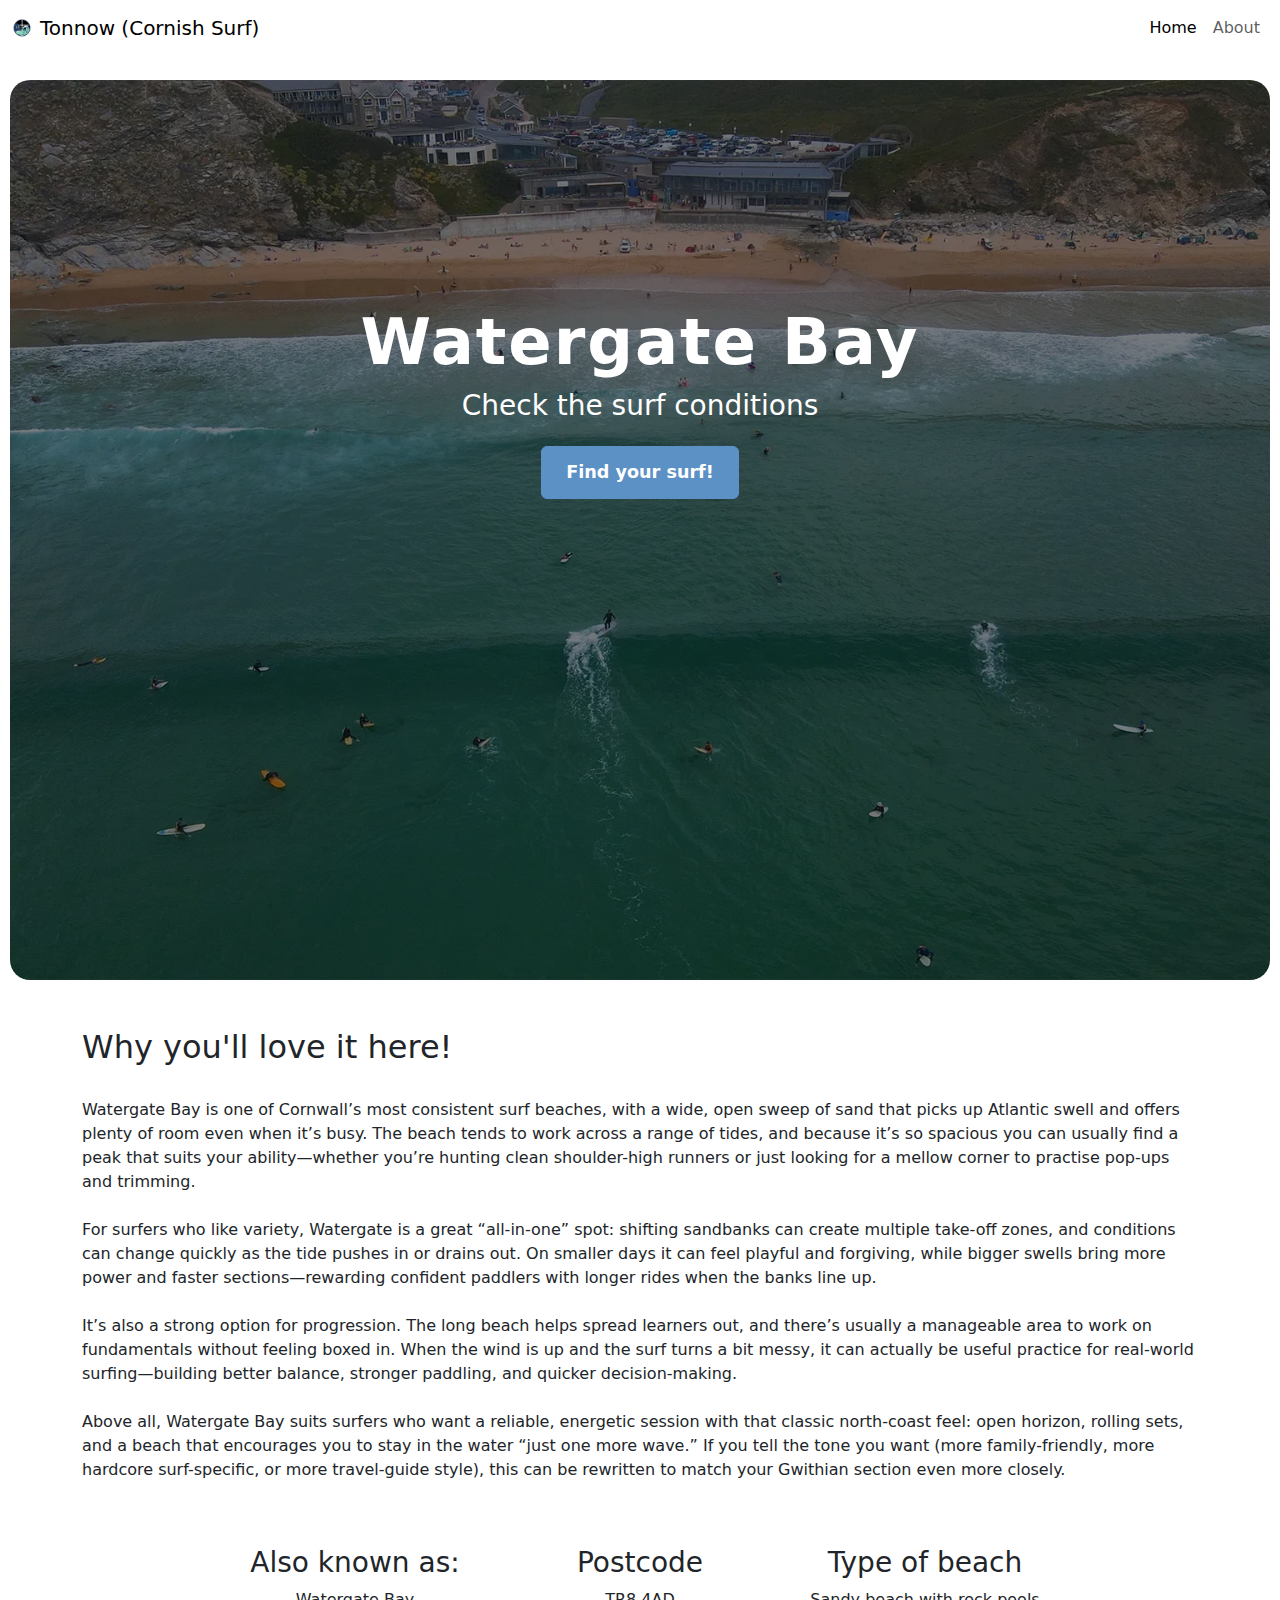
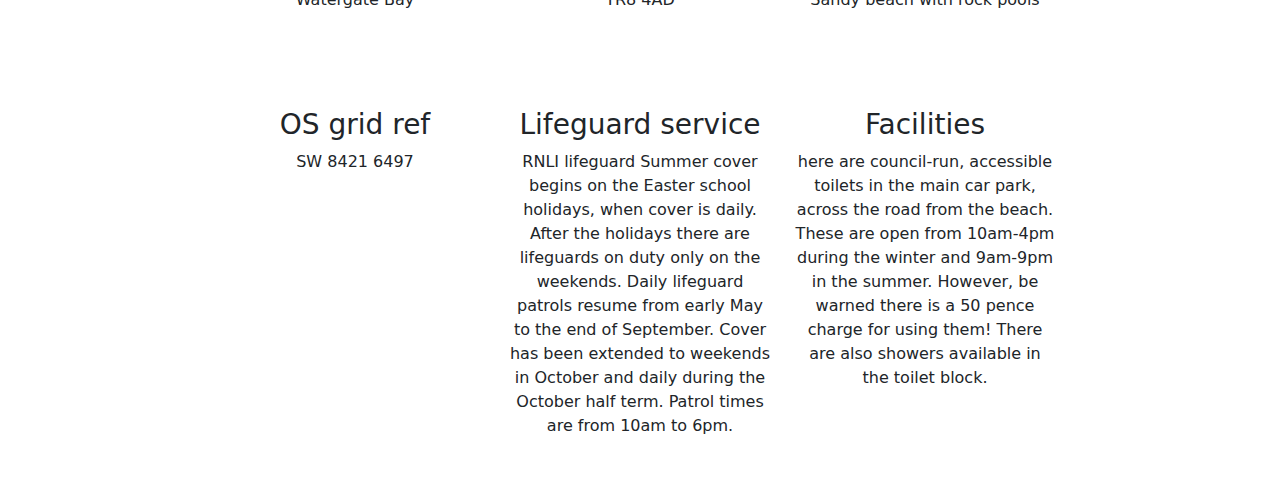
<file: watergatebay.html>
<!DOCTYPE html>
<html lang="en">

<head>
    <meta charset="UTF-8">
    <meta name="viewport" content="width=device-width, initial-scale=1.0">
    <title>Watergate Bay</title>

    <!--Link to faviocons -->
    <link rel="icon" type="image/x-icon" href="assets/images/apple-touch-icon.png">
    <link rel="icon" type="image/x-icon" href="assets/images/favicon-32x32.png">
    <link rel="icon" type="image/x-icon" href="assets/images/favicon-16x16.png">

    <!-- Bootstrap CSS -->
    <link href="https://cdn.jsdelivr.net/npm/bootstrap@5.3.0/dist/css/bootstrap.min.css" rel="stylesheet">

    <!-- Font Awesome -->
    <link rel="stylesheet" href="https://cdnjs.cloudflare.com/ajax/libs/font-awesome/6.4.0/css/all.min.css"
        integrity="sha512-iecdLmaskl7CVkqkXNQ/ZH/XLlvWZOJyj7Yy7tcenmpD1ypASozpmT/E0iPtmFIB46ZmdtAc9eNBvH0H/ZpiBw=="
        crossorigin="anonymous" referrerpolicy="no-referrer">

    <!-- Custom CSS -->
    <link rel="stylesheet" href="assets/css/styles.css">
</head>

<body>

    <!-- Navbar -->
    <header class="site-header">
        <nav class="navbar fixed-top navbar-expand-lg navbar-light">
            <div class="container-fluid">

                <!-- Brand -->
                <a class="navbar-brand d-flex align-items-center gap-2" href="index.html">
                    <img src="assets/images/Cornwall_surf_logo_3.webp" alt="Surf logo" class="logo" width="20"
                        height="20">
                    <span class="brand-text">Tonnow (Cornish Surf)</span>
                </a>

                <!-- Burger -->
                <button class="navbar-toggler" type="button" data-bs-toggle="collapse" data-bs-target="#mainNav"
                    aria-controls="mainNav" aria-expanded="false" aria-label="Toggle navigation">
                    <span class="navbar-toggler-icon"></span>
                </button>

                <!-- Nav links -->
                <div class="collapse navbar-collapse main-nav" id="mainNav">
                    <ul class="navbar-nav ms-auto">
                        <li class="nav-item">
                            <a class="nav-link active" href="index.html">Home</a>
                        </li>
                        <li class="nav-item">
                            <a class="nav-link" href="about.html">About</a>
                        </li>
                    </ul>
                </div>

            </div>
        </nav>
    </header>

    <!-- Hero section -->
    <section id="hero" class="hero-watergatebay">
        <div class="hero-overlay d-flex flex-column justify-content-center align-items-center text-center">
            <h1 class="hero-text">Watergate Bay</h1>
            <h3 class="display-7">Check the surf conditions</h3>
            <a href="#map-section" class="btn btn-primary mt-3">Find your surf!</a>
        </div>
    </section>

    <!-- Beach Title & Sub Text -->
    <div class="Beach-map-text container text-left mt-5">
        <h2 class="beach-title">Why you'll love it here!</h2><br>
        <p class="beach-description">
            Watergate Bay is one of Cornwall’s most consistent surf beaches, with a wide, open sweep of sand that picks
            up Atlantic swell and offers plenty of room even when it’s busy. The beach tends to work across a range of
            tides, and because it’s so spacious you can usually find a peak that suits your ability—whether you’re
            hunting clean shoulder-high runners or just looking for a mellow corner to practise pop-ups and trimming.
            ​<br><br>

            For surfers who like variety, Watergate is a great “all-in-one” spot: shifting sandbanks can create multiple
            take-off zones, and conditions can change quickly as the tide pushes in or drains out. On smaller days it
            can feel playful and forgiving, while bigger swells bring more power and faster sections—rewarding confident
            paddlers with longer rides when the banks line up.

            ​<br><br>

            It’s also a strong option for progression. The long beach helps spread learners out, and there’s usually a
            manageable area to work on fundamentals without feeling boxed in. When the wind is up and the surf turns a
            bit messy, it can actually be useful practice for real-world surfing—building better balance, stronger
            paddling, and quicker decision-making.
            ​<br><br>

            Above all, Watergate Bay suits surfers who want a reliable, energetic session with that classic north-coast
            feel: open horizon, rolling sets, and a beach that encourages you to stay in the water “just one more wave.”
            If you tell the tone you want (more family-friendly, more hardcore surf-specific, or more travel-guide
            style), this can be rewritten to match your Gwithian section even more closely.

        </p>
    </div>

    <!-- Beach Features -->
    <!-- Top Row -->
    <div>
        <div class="container py-5">
            <div class="row justify-content-center g-4 text-center">
                <div class="col-4 col-md-3">
                    <h3 class="mb-2">Also known as:</h3>
                    <p class="mb-0">Watergate Bay</p>
                </div>

                <div class="col-4 col-md-3">
                    <h3 class="mb-2">Postcode</h3>
                    <p class="mb-0">TR8 4AD</p>
                </div>

                <div class="col-4 col-md-3">
                    <h3 class="mb-2">Type of beach</h3>
                    <p class="mb-0">Sandy beach with rock pools</p>
                </div>
            </div>
        </div>
    </div>
    <!-- Bottom Row -->
    <div>
        <div class="container py-5">
            <div class="row justify-content-center g-4 text-center">
                <div class="col-12 col-md-3">
                    <h3 class="mb-2">OS grid ref</h3>
                    <p class="mb-0">SW 8421 6497</p>
                </div>

                <div class="col-12 col-md-3">
                    <h3 class="mb-2">Lifeguard service</h3>
                    <p class="mb-0">RNLI lifeguard Summer cover begins on the Easter school holidays, when cover is
                        daily. After the holidays there are lifeguards on duty only on the weekends. Daily lifeguard
                        patrols resume from early May to the end of September.

                        Cover has been extended to weekends in October and daily during the October half term.

                        Patrol times are from 10am to 6pm.</p>
                </div>

                <div class="col-12 col-md-3">
                    <h3 class="mb-2">Facilities</h3>
                    <p class="mb-0">here are council-run, accessible toilets in the main car park, across the road from
                        the beach. These are open from 10am-4pm during the winter and 9am-9pm in the summer. However, be
                        warned there is a 50 pence charge for using them! There are also showers available in the toilet
                        block.</p>
                </div>
            </div>
        </div>
    </div>

</body>
</file>
<file: assets/css/styles.css>
/* Hero section */
.hero-image {
    background-image: linear-gradient(rgba(0, 0, 0, 0.5), rgba(0, 0, 0, 0.5)),
        url("../images/hero1.webp");
    height: 100vh;
    width: auto;
    background-position: center;
    background-repeat: no-repeat;
    background-size: cover;
    position: relative;
    border-radius: 20px;
    margin-top: 80px;
    margin-left: 10px;
    margin-right: 10px;
}

.hero-text {
    margin-top: 14rem;
    color: white;
}

.display-7 {
    color: white;
}

/*Beach Hero Images*/
.hero-gwithian {
    background-image: linear-gradient(rgba(0, 0, 0, 0.5), rgba(0, 0, 0, 0.5)),
        url("../images/gwithian.webp");
    height: 100vh;
    width: auto;
    background-position: center;
    background-repeat: no-repeat;
    background-size: cover;
    position: relative;
    border-radius: 20px;
    margin-top: 80px;
    margin-left: 10px;
    margin-right: 10px;
}

.hero-watergatebay {
    background-image: linear-gradient(rgba(0, 0, 0, 0.5), rgba(0, 0, 0, 0.5)),
        url("../images/watergate.webp");
    height: 100vh;
    width: auto;
    background-position: center;
    background-repeat: no-repeat;
    background-size: cover;
    position: relative;
    border-radius: 20px;
    margin-top: 80px;
    margin-left: 10px;
    margin-right: 10px;
}

.hero-porthtowan {
    background-image: linear-gradient(rgba(0, 0, 0, 0.5), rgba(0, 0, 0, 0.5)),
        url("../images/porthtowan.webp");
    height: 100vh;
    width: auto;
    background-position: center;
    background-repeat: no-repeat;
    background-size: cover;
    position: relative;
    border-radius: 20px;
    margin-top: 80px;
    margin-left: 10px;
    margin-right: 10px;
}

.hero-sennen {
    background-image: linear-gradient(rgba(0, 0, 0, 0.5), rgba(0, 0, 0, 0.5)),
        url("../images/sennen.webp");
    height: 100vh;
    width: auto;
    background-position: center;
    background-repeat: no-repeat;
    background-size: cover;
    position: relative;
    border-radius: 20px;
    margin-top: 80px;
    margin-left: 10px;
    margin-right: 10px;
}

.hero-praasands {
    background-image: linear-gradient(rgba(0, 0, 0, 0.5), rgba(0, 0, 0, 0.5)),
        url("../images/praasands.webp");
    height: 100vh;
    width: auto;
    background-position: center;
    background-repeat: no-repeat;
    background-size: cover;
    position: relative;
    border-radius: 20px;
    margin-top: 80px;
    margin-left: 10px;
    margin-right: 10px;
}

.hero-fistral {
    background-image: linear-gradient(rgba(0, 0, 0, 0.5), rgba(0, 0, 0, 0.5)),
        url("../images/fistral.webp");
    height: 100vh;
    width: auto;
    background-position: center;
    background-repeat: no-repeat;
    background-size: cover;
    position: relative;
    border-radius: 20px;
    margin-top: 80px;
    margin-left: 10px;
    margin-right: 10px;
}

.hero-kennack {
    background-image: linear-gradient(rgba(0, 0, 0, 0.5), rgba(0, 0, 0, 0.5)),
        url("../images/kennacksands.webp");
    height: 100vh;
    width: auto;
    background-position: center;
    background-repeat: no-repeat;
    background-size: cover;
    position: relative;
    border-radius: 20px;
    margin-top: 80px;
    margin-left: 10px;
    margin-right: 10px;
}

/*Text Sizes*/
h1 {
    font-size: 4rem;
    font-weight: 700;
    letter-spacing: 0.03em;
}

/*Button Styles*/
.mt-3 {
    background-color: #5c91c6;
    border: 1px solid #5c91c6;
    font-weight: 600;
    padding: 0.75rem 1.5rem;
    font-size: 1.1rem;
    transition: background-color 0.3s ease, border-color 0.3s ease;
}

.mt-3:hover {
    background-color: #497bb3;
    border-color: #497bb3;
    color: white;
    text-decoration: none;
}

/* Cornwall map section */
.cornwall-map {
    padding: 4rem 1rem;
    background: #ffffff; /* match wireframe grey */
}

/* Overlap: assume first column is text, second is map */
.cornwall-map .row > div:last-child {
    position: relative;
    margin-left: -4rem; /* adjust for more/less overlap */
    z-index: 1;
}

/* Keep map title text above the map */
.cornwall-map h2,
.cornwall-map p {
    position: relative;
    z-index: 2;
}

/* Map title styling */
.map-title {
    font-size: 2rem;
    font-weight: 700;
    letter-spacing: 0.03em;
}

.map-subtitle {
    color: #6c6c6c;
    max-width: 22rem;
}

/* Wrapper for creating positioning context for our map pins */
.map-wrapper {
    position: relative;
    max-width: 800px;
    width: 100%;
}

.map-image {
    display: block;
    width: 100%;
    height: auto;
}

/* Location pins styles for the map */
.map-pin {
    position: absolute;
    width: 24px;
    height: 24px;
    background-image: url("../images/red-pin.svg");
    background-size: contain;
    background-repeat: no-repeat;
    border: none;
    background-color: transparent;
    transform: translate(
        -50%,
        -100%
    ); /* Center the pin horizontally and position the tip at the location */
    cursor: pointer;
}

/* Modal base */
.map-modal {
    position: fixed;
    inset: 0;
    display: none; /* hidden by default */
    align-items: center;
    justify-content: center;
    z-index: 999;
}

/* Backdrop */
.map-modal-backdrop {
    position: absolute;
    inset: 0;
    background: rgba(0, 0, 0, 0.4);
}

/* Modal card */
.map-modal-content {
    position: relative;
    background: #ffffff;
    padding: 1.5rem 2rem;
    border-radius: 8px;
    max-width: 320px;
    width: 90%;
    z-index: 1;
    box-shadow: 0 8px 24px rgba(0, 0, 0, 0.25);
    font-family: system-ui, -apple-system, BlinkMacSystemFont, "Segoe UI",
        sans-serif;
}

.map-modal-close {
    position: absolute;
    top: 0.5rem;
    right: 0.75rem;
    border: none;
    background: transparent;
    font-size: 1.5rem;
    cursor: pointer;
}

/* Show modal when .is-open is applied */
.map-modal.is-open {
    display: flex;
}

/* Responsive: remove overlap on small screens */
@media (max-width: 767.98px) {
    .cornwall-map .row > div:last-child {
        margin-left: 0;
    }
}

/* Carousel section */
.carousel-inner {
    padding: 1rem 1rem;
}

.carousel-item .row {
    justify-content: center;
}

.card {
    border: 1px solid #e0e0e0;
    border-radius: 8px;
    min-height: 250px;
    background-size: cover;
    background-position: center;
    background-repeat: no-repeat;
    position: relative;
    overflow: hidden;
}

/* Individual card backgrounds */
.card-1 {
    background-image: url("../images/watergate.webp");
}
.card-2 {
    background-image: url("../images/porthtowan.webp");
}
.card-3 {
    background-image: url("../images/gwithian.webp");
}
.card-4 {
    background-image: url("../images/sennen.webp");
}
.card-5 {
    background-image: url("../images/praasands.webp");
}
.card-6 {
    background-image: url("../images/fistral.webp");
}
.card-7 {
    background-image: url("../images/kennacksands.webp");
}
.card-8 {
    background-image: url("../images/fistral2.webp");
}
.card-9 {
    background-image: url("../images/watergate.webp");
}
.card-10 {
    background-image: url("../images/porthtowan.webp");
}
.card-11 {
    background-image: url("../images/gwithian.webp");
}
.card-12 {
    background-image: url("../images/sennen.webp");
}

/* Added overlay for better text readability */
.card::before {
    content: "";
    position: absolute;
    top: 0;
    left: 0;
    right: 0;
    bottom: 0;
    background: rgba(0, 0, 0, 0.3);
    z-index: 1;
}

.card-body {
    display: flex;
    flex-direction: column;
    justify-content: center;
    align-items: center;
    padding: 1.5rem;
    height: 100%;
    position: relative;
    z-index: 2;
    text-align: center;
    min-height: 300px;
}

.card-title {
    color: white;
    font-weight: 600;
    margin-bottom: 4rem;
    text-shadow: 0 2px 4px rgba(0, 0, 0, 0.5);
}

.card-text {
    color: white;
    text-shadow: 0 2px 4px rgba(0, 0, 0, 0.6);
    margin-bottom: 0.75rem;
}

.carousel-indicators {
    position: relative;
    margin-top: 20px;
    margin-bottom: 0;
}

.carousel-indicators [data-bs-target] {
    width: 12px;
    height: 12px;
    border-radius: 100%;
    background-color: #d0d0d0;
    border: none;
    opacity: 1;
}

.carousel-indicators .active {
    background-color: #000000;
}

/* Footer section */
/* Mobile-first footer / social links */
.social-links {
    display: flex;
    justify-content: center;
    gap: 2rem;
    margin-top: 0rem;
}

@media (min-width: 992px) {
    .social-links {
        justify-content: flex-end;
        text-align: left;
    }
}

.social-links a {
    color: #000;
    font-size: 1.8rem;
    transition: color 0.2s ease, transform 0.2s ease;
}

.social-links a:hover {
    color: #555;
    transform: translateY(-2px);
}

#logo-footer {
    margin-top: 0rem;
}

#logo-footer .container {
    margin-left: 0rem;
}

.footer {
    margin-top: 4rem;
}

footer .container {
    padding-right: 3rem;
    padding-left: 3rem;
}

.about-section {
    margin-top: 18rem; /* pushes it DOWN */
    padding: 3rem 0; /* internal breathing room */
}

.hero {
    min-height: 70vh;
}

/* Navbar background colour */
.navbar {
    background-color: #ffffff;
}
</file>
